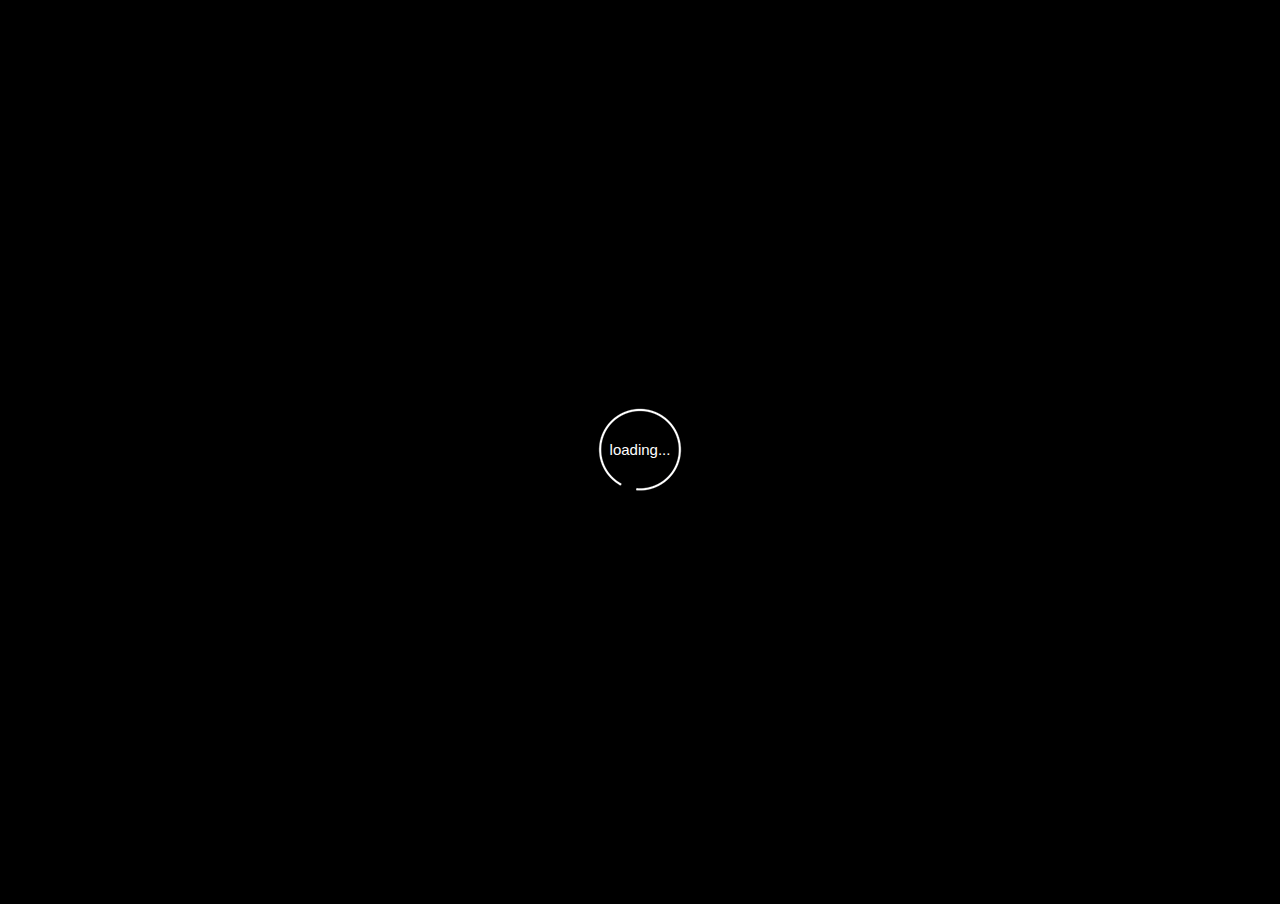
<file: index.html>
<!DOCTYPE html>
<html lang="en">
<head>
    <meta charset="utf-8">
    <meta http-equiv="X-UA-Compatible" content="IE=edge">
    <meta name="renderer" content="webkit">
    <meta name="viewport" content=" initial-scale=1,maximum-scale=1,width=device-width">
    <title>周轩的个人主页 h5 3d 前端</title>
    <meta name="author" content="zhouxuan">
    <link rel="shortcut icon" type="text/css" href="images/user_logo.ico">
    <link href="css/style.css" rel="stylesheet">

    <style>
        html, body {  width: 100%;  height: 100%;   overflow: hidden;background-color: #000;}

    </style>
    <script>
        //webgl变量
        var sceneList = [
            {
                name : "默认背景", //名称
                type : 0, //类型
                objname : "defaultSphereEnvMesh", //objname对象名称
                src : 'images/full.jpg', //模型贴图（图片背景图）
                args : {
                    rotation : 0
                }
            }
        ];
    </script>
</head>
<body >
<!--微信分享图片-->
<div style='margin:0 auto;width:0;height:0;overflow:hidden;'>
    <img src="images/user_logo_wx.jpg" >
</div>
<!--loading-->
<div class="loading fixed-mask"><p class="middle">loading...</p></div>
<!--全屏、vr模式-->
<ul class="preview-full">
    <li class="p-full" id="enterFull" title="全屏模式" ></li>
    <li class="p-vr" id="enterVr" title="VR模式" ></li>
    <li class="p-music music-1 animated infinite hinge" id="enterMusic" title="音乐开关" ></li>
    <li class="p-share" id="shareSmall"></li>

</ul>
<div id="logo" class="title" style="display: none;">
    <div class="dot-img pa">
        <div class="dot" ></div>
        <div class="dot1"></div>
        <div class="dot2"></div>
        <img src="images/user_logo.jpg" class="animated infinite hinge rotate" >
    </div>
</div>

<div class="full-mask blur"></div>
<div id="myIntro" class="row text-center middle">
    <img src="images/user_logo.jpg" alt="Logo" class="tm-logo">
    <h1 class="name">周轩</h1>
    <p class="text">hi，我是一名前端工程师，精通响应式设计、js交互，熟悉h5页面开发，熟悉Three.js 3d引擎... </p>
    <a href="resume.html" class="a-link" target="_blank">个人简历</a>
    <a href="works.html" class="a-link" target="_blank">项目作品</a>
</div>

<div class="mask-all"><div class="qrcode" id="mask-qrcode" ></div><span class="mask-close">x</span></div>
<audio id="creationMusic"  src="" loop hidden="hidden"></audio>


<script src="lib/jquery.min.js"></script>
<script type="text/javascript" src="lib/webgl/three.min.js"></script>
<!--<script type="text/javascript" src="lib/webgl/OBJLoader.js"></script>-->
<script src="lib/webgl/DeviceOrientationControls.js"></script>
<script src="lib/webgl/OrbitControls.js"></script>
<script src="lib/webgl/cardBoardEffect.js"></script>
<script src="lib/jquery.qrcode.min.js"></script>
<script src="js/defaultScene.js"></script>
<script src="js/snow.js"></script>
<script src="js/create.js"></script>

<script src="js/scripts.js"></script>
<script>
//    $(document).on('contextmenu', function(e) { return false; });//删除右键菜单

    function orient() {
        if (window.orientation == 0 || window.orientation == 180) {
            if( $("#myIntro").css("display") =="none") $('.preview-full').show();
            $('#enterFull').hide();
            $('#enterVr').css("top","5px");
            $('#enterMusic').removeClass("music rotate").addClass("music-1").css("top","60px");
            onMusic=false;
            orientation = 'portrait';
            return false;
        }
        else if (window.orientation == 90 || window.orientation == -90) {
            $('.preview-full').hide();
            orientation = 'landscape';
            return false;
        }
    }
    $(window).on( 'orientationchange', function(e){
        orient();
    });

    $(function(){
        $("#mask-qrcode").qrcode({
            render: "canvas",
            width: 120,
            height:120,
            text: window.location.href
        });

        $('#enterVr').on('click',function(){
            toggleVR();
        });

        $('#shareSmall').on('click',function(){
            $('.mask-all').show();
        });
        $('.mask-all').on('click',function(){
            $(this).hide();
        });

        $('#enterFull').click(function () {
            var element=document.body;
            if(element.requestFullscreen) {
                element.requestFullscreen();
            } else if(element.mozRequestFullScreen) {
                element.mozRequestFullScreen();
            } else if(element.webkitRequestFullscreen) {
                element.webkitRequestFullscreen();
            } else if(element.msRequestFullscreen) {
                element.msRequestFullscreen();
            }
            $("#logo,.preview-full").hide();
        });

        $('#enterMusic').on('click',function(){
            onPalyMusic($('#creationMusic'), 'music/3.mp3')
        });

        orient();

        document.body.addEventListener('touchmove', function(e) {
            e.stopPropagation();
            e.preventDefault();
        });

        toggleAutoRotate();   //自转

        $(".full-mask").on("click",function () {
            $(this).hide(200);
            $("#myIntro").hide(200);
            $("#logo,.preview-full").show();
        });
        $("#logo").on("click",function () {
            $("#myIntro,.full-mask").show(200);
            $(this).hide();
            $(".preview-full").hide();
        });
        // $(".loading").on("sphereCreated",function () {
        //     $(this).hide();
        // })

    });



</script>
<script>

</script>



</body>
</html>
</file>
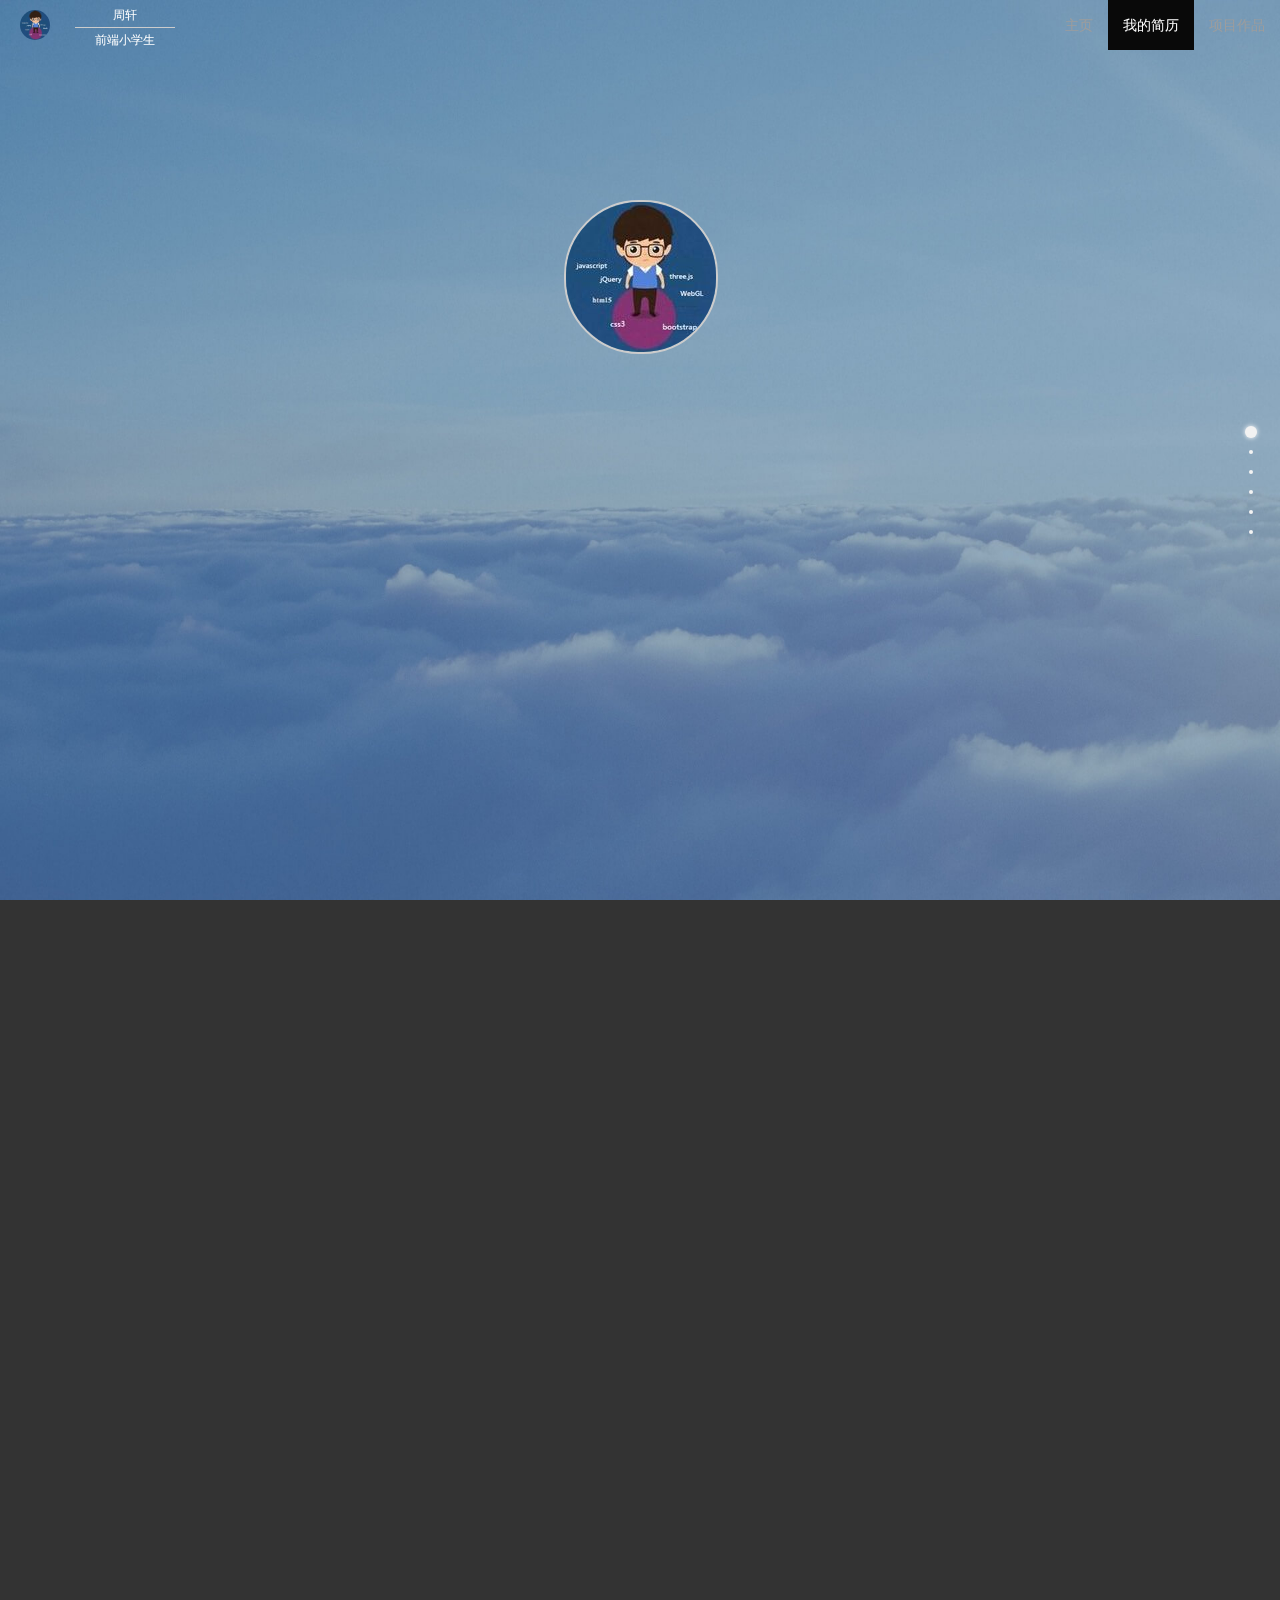
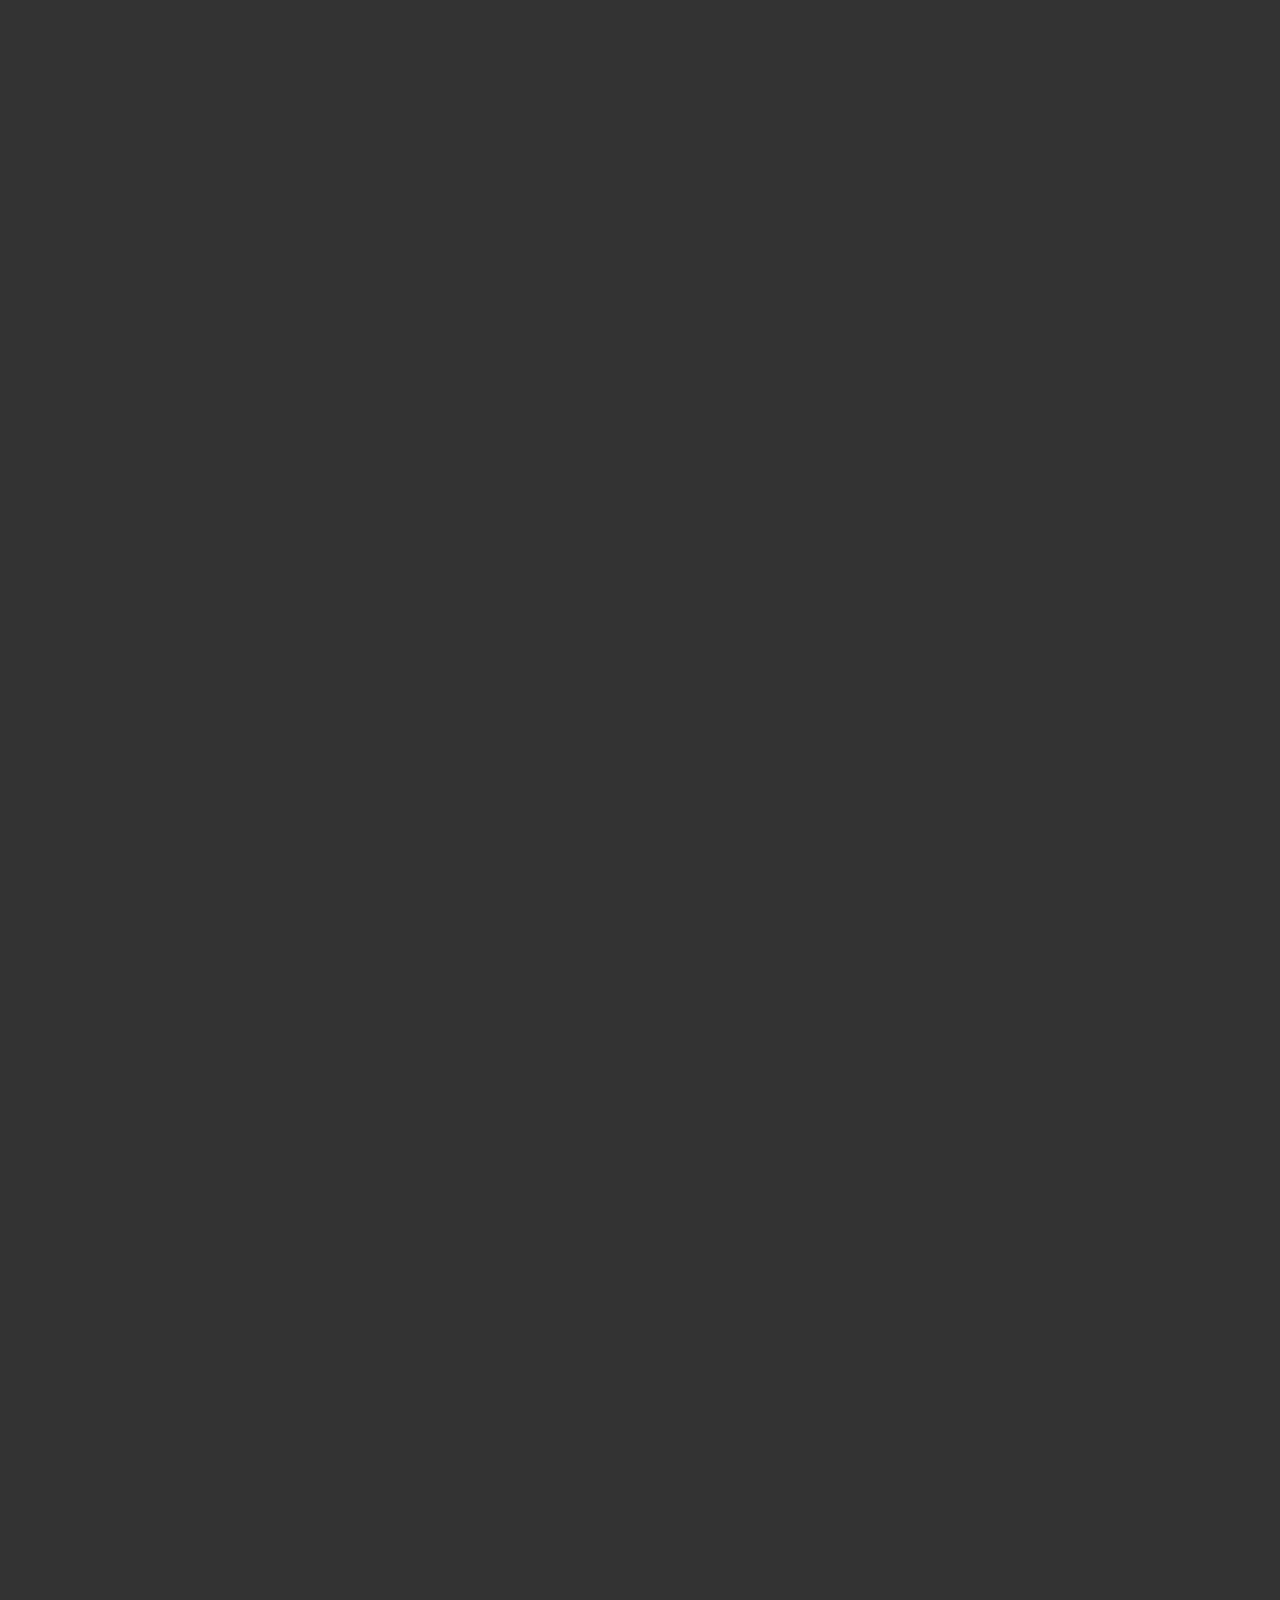
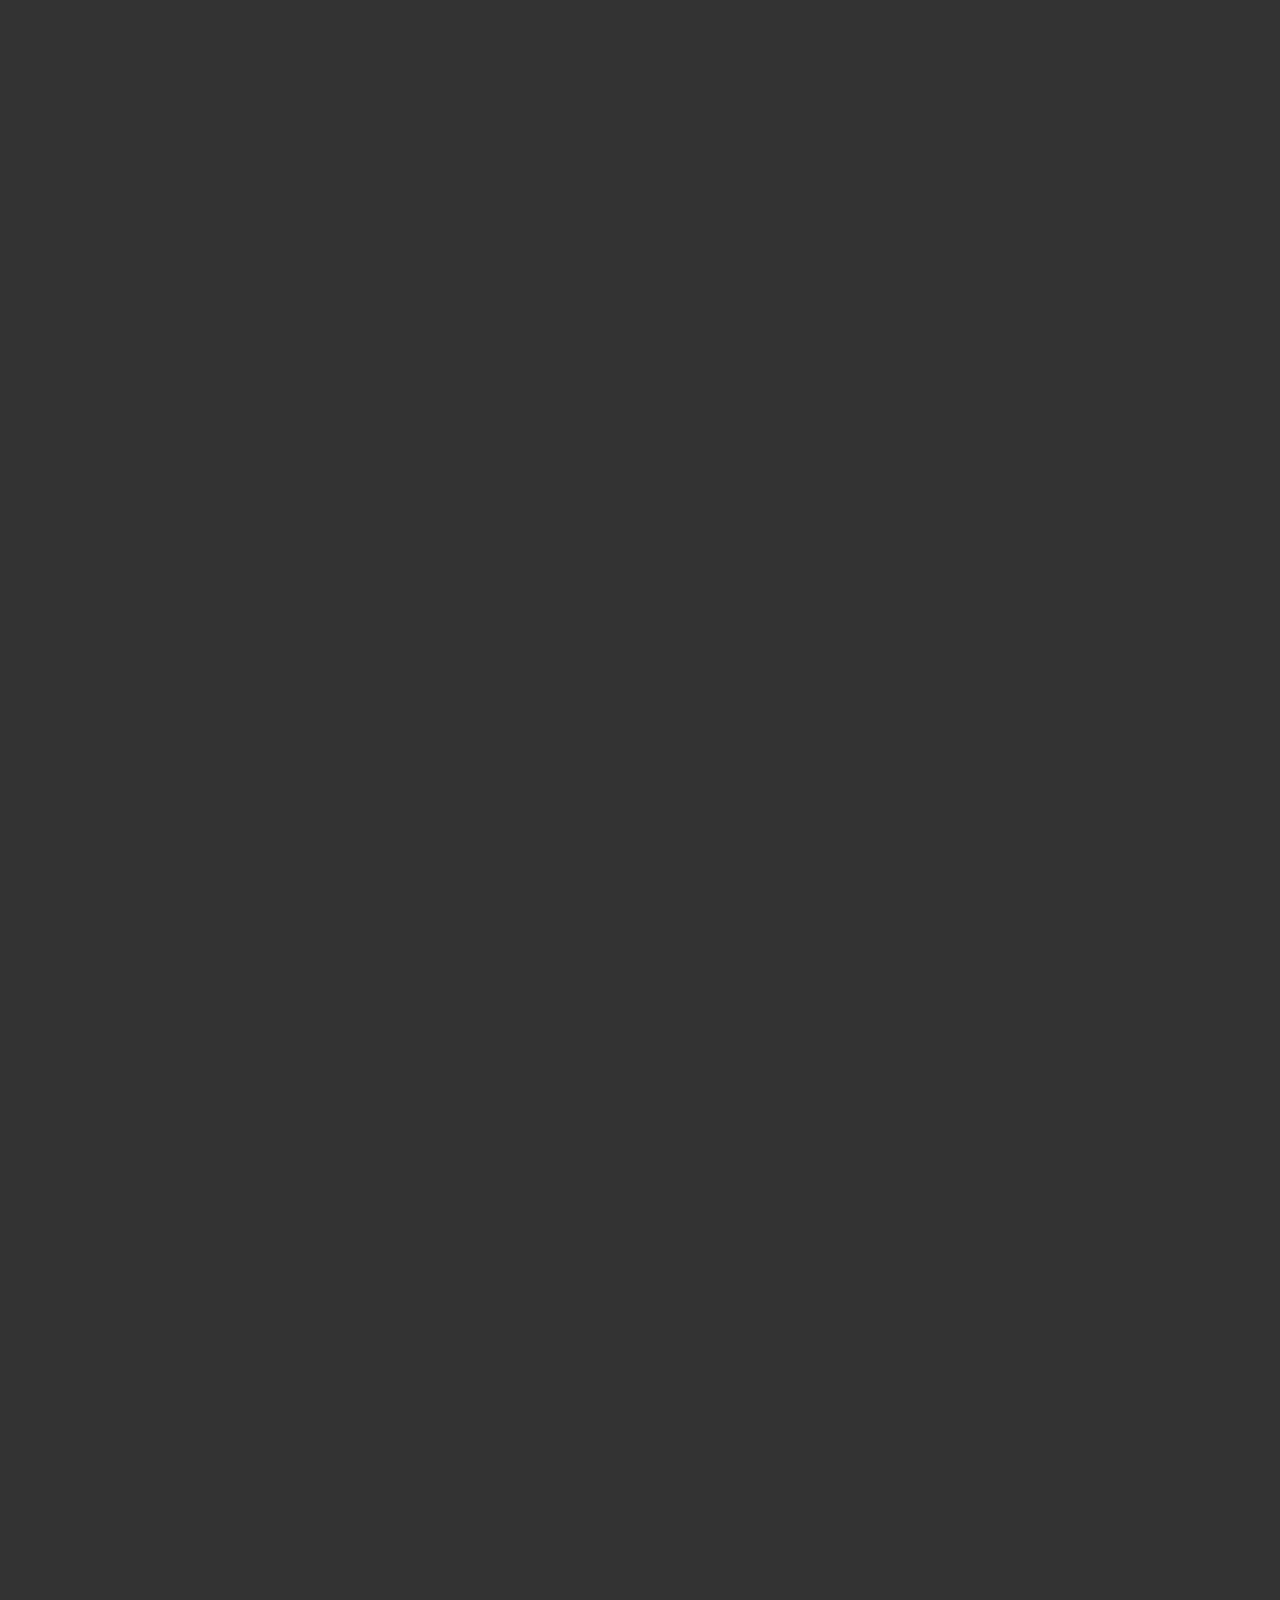
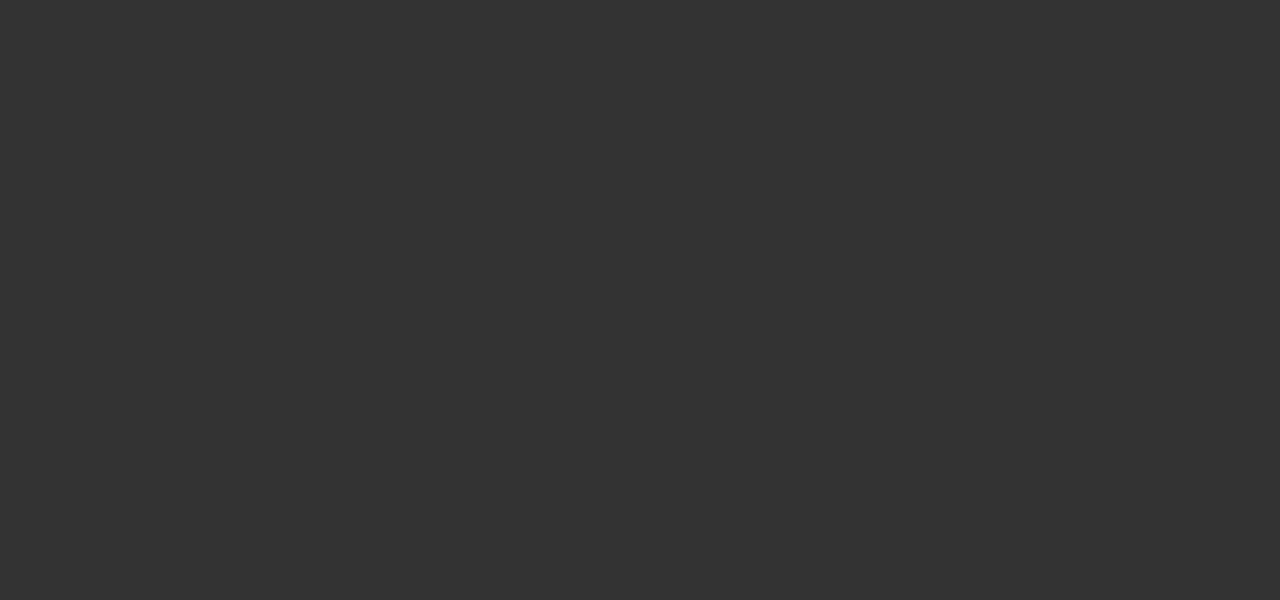
<file: resume.html>
<!DOCTYPE html>
<html style="overflow: hidden; height: 100%;">
<head>
    <meta charset="utf-8">
    <meta http-equiv="X-UA-Compatible" content="IE=edge">
    <meta name="keywords" content="前端">
    <meta name="description" content="周轩的web前端工程师个人简历">
    <link rel="stylesheet" href="css/bootstrap.min.css">
    <link rel="stylesheet" href="css/jquery.fullPage.css">
    <link rel="stylesheet" href="css/resume.css">
    <title>前端工程师简历</title>
    <style>
        body{overflow: hidden; height: 100%; font-size: 100%; }
        .github,.jian,.wx{width: 40px;height: 40px;border-radius: 20px;margin:18px;}
        .github{background-color: #f2f2f2;}
        footer{position: absolute;bottom: 0;}
        footer .connection{margin-bottom: 20px;}
        footer .connection div{margin-top:15px; }
        footer .connection div:hover{color:#fff;}
        .navbar-header .logo{width: 30px;height: 30px;margin: 10px 0 0 15px;border-radius:50%; }
        .navbar-header .logo:hover{ -webkit-box-shadow:0 0 10px 5px #0CC;  -moz-box-shadow:0 0 10px 5px #0CC; box-shadow:0 0 10px 5px #0CC;  }
        .animated {  -webkit-animation-fill-mode: none;  animation-fill-mode: forwards;  animation-timing-function:linear;  }
        .animated.infinite {  -webkit-animation-iteration-count: infinite;  animation-iteration-count: infinite;  }
        .animated.hinge {  -webkit-animation-duration: 3s;  animation-duration: 3s;  }
        .rotate {  -webkit-animation-name: rotate;  animation-name: rotate  }
        @-webkit-keyframes rotate {
            from { -webkit-transform:rotateZ(0deg); }
            to { -webkit-transform:rotateZ(360deg); }
        }
        @-moz-keyframes rotate {
            from { -moz-transform:rotateZ(0deg); }
            to { -moz-transform:rotateZ(360deg); }
        }
        @keyframes rotate {
            from { transform:rotateZ(0deg); }
            to { transform:rotateZ(360deg); }
        }
        .header-p{width:100px;font-size: 12px;margin:-37px 0 0 70px;text-align: center;cursor:text; }
        .header-p p{padding: 3px 8px;color:#fff;}
        .header-p .p1{border-bottom: 1px solid #ccc;}
        .header-p .p1:before{content: "周轩";}
        .header-p .p2:before{content: "前端小学生";}
        .header-p:hover .p1:before{content: "Resume";}
        .header-p:hover .p2:before{content: "个人简历";}
        nav{margin-bottom:0;}
        .navbar-inverse{background-color: transparent;}
    </style>
</head>
<body class="fp-viewing-page5" style="font-size: 14px;">
<!-- header navigation -->
<header style="opacity: 1;">
    <nav class="navbar-inverse navbar-fixed-top">
        <div class="container-fluid">
            <div class="navbar-header">
                <button type="button" class="navbar-toggle collapsed" data-toggle="collapse" data-target="#bs-example-navbar-collapse-1" aria-expanded="false">
                    <span class="sr-only">Toggle navigation</span>
                    <span class="icon-bar"></span>
                    <span class="icon-bar"></span>
                    <span class="icon-bar"></span>
                </button>
                <a href="index.html">
                    <img src="images/user_logo.jpg" class="logo animated infinite hinge rotate" >
                </a>
                <div class="header-p">
                    <p class="p1"></p>
                    <p class="p2"></p>
                </div>
            </div>
            <div class="collapse navbar-collapse" id="bs-example-navbar-collapse-1">
                <ul class="nav navbar-nav navbar-right">
                    <li class="text-center"><a href="index.html">主页</a></li>
                    <li class="text-center active"><a href="resume.html">我的简历</a></li>
                    <li class="text-center"><a href="works.html">项目作品</a></li>
                </ul>
            </div>
        </div>
    </nav>
</header>
<!-- header navigation end -->

<!-- 侧边导航 -->
<ul class="side">
    <li class="selected">
        <a href="#page1"><span></span></a>
        <div class="fp-tooltip right">首页</div>
    </li>
    <li>
        <a href="#page2"><span></span></a>
        <div class="fp-tooltip right">关于我</div>
    </li>
    <li>
        <a href="#page3"><span></span></a>
        <div class="fp-tooltip right">心路历程</div>
    </li>
    <li>
        <a href="#page4" ><span></span></a>
        <div class="fp-tooltip right">专业技能</div>
    </li>
    <li>
        <a href="#page5"><span></span></a>
        <div class="fp-tooltip right">我的作品</div>
    </li>
    <li>
        <a href="#page6"><span></span></a>
        <div class="fp-tooltip right">联系我</div>
    </li>
</ul>
<!-- aside navigation end -->
<!-- home page -->
<div id="dowebok" class="fullpage-wrapper" >
    <!-- home -->
    <div class="section one fp-section" data-anchor="page1" >
        <div id="home" class="page home_zoom" >
            <div id="home_content" class="page-content" >
                <div id="home_head" >
                    <div id="home_head_content">
                        <img src="images/user_logo.jpg" id="home_photo1" alt="头像">
                    </div>
                </div>
                <div id="home_info">
                    <p id="home_info1" >我的努力求学没有得到别的好处,只不过是愈来愈发觉自己的无知</p>
                    <div id="home_info_box" >
                        <p id="home_info2">我叫周轩</p>
                        <p id="home_info3">24岁</p>
                        <p id="home_info4">一名前端研发工程师</p>
                        <p id="home_info5">zhouxuanoo@icloud.com</p>
                    </div>
                </div>
            </div>
        </div>
    </div>
    <!-- home end -->
    <!-- about -->
    <div class="section two fp-section" data-anchor="page2" >
        <div id="about" class="page">
            <div id="about_content" class="page-content"  >
                <div class="title">
                    <h1>关于我</h1>
                    <div class='title_en'>
                        <h2>· About me ·</h2>
                    </div>
                </div>
                <div id="about_list_content">
                    <div class="about_list" id="about_list1">
                        <div class="about_list_eg" id="about_en_edu"></div>
                        <div class="about_list_cn" id="about_cn_edu">学历<p>本科</p></div>
                    </div>
                    <div class="about_list">
                        <div class="about_list_eg" id="about_en_age"></div>
                        <div class="about_list_cn" id="about_cn_age">年龄<p>24</p></div>
                    </div>
                    <div class="about_list">
                        <div class="about_list_eg" id="about_en_loc"></div>
                        <div class="about_list_cn" id="about_cn_loc">地点<p>背景</p></div>
                    </div>
                    <div class="about_list">
                        <div class="about_list_eg" id="about_en_sta"></div>
                        <div class="about_list_cn" id="about_cn_sta">状态<p>在职</p></div>
                    </div>
                </div>
                <div id="about_info"></div>
            </div>
        </div>
    </div>
    <!-- about end -->
    <!-- skill -->
    <div class="section three fp-section" data-anchor="page3" >
        <div id="skill" class="page">
            <div id="skill_content" class="page-content">
                <div class="title">
                    <h1>专业技能</h1>
                    <div class='title_en'>
                        <h2>· Skill ·</h2>
                    </div>
                </div>
                <div id="skill_info">
                </div>
                <div id="skill_list">
                    <div class="skill_list_content skill_scale" id="skill_list1">
                        <div class="skill_icon" id="skill_icon1"></div>
                        <div class="skill_name">Three.js</div>
                        <div class="skill_flag"></div>
                        <div class="skill_int" id="skill_int1"></div>
                    </div>
                    <div class="skill_list_content skill_scale" id="skill_list2">
                        <div class="skill_icon" id="skill_icon2"></div>
                        <div class="skill_name">HTML</div>
                        <div class="skill_flag"></div>
                        <div class="skill_int" id="skill_int2"></div>
                    </div>
                    <div class="skill_list_content skill_scale" id="skill_list3">
                        <div class="skill_icon" id="skill_icon3"></div>
                        <div class="skill_name">CSS</div>
                        <div class="skill_flag"></div>
                        <div class="skill_int" id="skill_int3"></div>
                    </div>
                    <div class="skill_list_content skill_scale" id="skill_list4">
                        <div class="skill_icon" id="skill_icon4"></div>
                        <div class="skill_name">JavaScript</div>
                        <div class="skill_flag"></div>
                        <div class="skill_int" id="skill_int4"></div>
                    </div>
                </div>
            </div>
        </div>
    </div>
    <!-- skill end -->
    <!-- experience -->
    <div class="section four fp-section" data-anchor="page4">
        <div id="exp" class="page">
            <div id="exp_content" class="page-content">
                <div class="title">
                    <h1>我的经历</h1>
                    <div class='title_en'>
                        <h2>· Experience ·</h2>
                    </div>
                </div>
                <div id="exp_info" class="exp_scale"></div>
                <div id="exp_list_slider" style="width: 1000px;">
                    <div id="exp_list_slider_content" class="exp_scale">
                        <div id="exp_list_content" style="width: 3000px;">
                            <div class="exp_list">
                                <div class="exp_list_left">
                                    <div id="exp_list_left1">
                                        <dl>
                                            <dt>上海微臻通信科技有限公司 江苏分公司</dt>
                                            <dd class="exp_list_time">2014年12月~2014年4月</dd>
                                            <dd>管线系统组(实习后转正)</dd>
                                            <dd>负责网站前台页面布局代码编写</dd>
                                            <dd>参与网站需求设计工作</dd>
                                            <dd>利用非工作时间系统性的自学web前端各项技术（网易微专业课堂）</dd>
                                        </dl>
                                    </div>
                                </div>
                            </div>
                            <div class="exp_list">
                                <div class="exp_list_left">
                                    <div id="exp_list_left2">
                                        <dl>
                                            <dt>网博实景（北京）网络科技有限公司</dt>
                                            <dd class="exp_list_time">2016年4月~至今</dd>
                                            <dd>研发部</dd>
                                            <dd>负责nitter网站平台前台代码编写以及维护</dd>
                                            <dd>负责nitter网站上web编辑器（webgl）的代码编写</dd>
                                            <dd>负责一些H5邀请函 、活动页面的代码编写</dd>
                                            <dd>提升自己原生JS、h5、three.js的编码能力</dd>
                                        </dl>
                                    </div>
                                </div>
                            </div>

                        </div>
                        <div id="exp_list_to" >
                            <div id="exp_list_toleft"><img src="images/resume/exp_list_toleft.png"></div>
                            <div id="exp_list_toright"><img src="images/resume/exp_list_toright.png"></div>
                        </div>
                    </div>
                    <div id="exp_timeline" class="exp_scale">
                        <div>
                            <a href="##" data-title="2014年12月~2016年4月"></a>
                            <a href="##" data-title="2016年4月~现在"></a>
                        </div>
                    </div>
                </div>
            </div>
        </div>
    </div>
    <!-- experience end -->
    <!-- demo -->
    <div class="section five fp-section" data-anchor="page5">
        <div id="demo" class="page">
            <div id="demo_content" class="page-content">
                <div class="title">
                    <h1>我的作品</h1>
                    <div class="title_en" >
                        <h2>· Demo ·</h2>
                    </div>
                </div>
                <div id="demo_content_list">
                    <ul class="demo_box clearfix">
                        <li class="demo_scale">
                            <div class="demo_box_content">
                                <div class="demo_box_hover">
                                    <p class="demo_box_title">亚马逊峰会</p>
                                    <span class="demo_box_hover_icon">
                                        <a href="http://www.awssummit.cn/H5/3D_AWS/3d.html" target="_blank" class="demo_box_link">
                                            <img src="images/resume/demo-link.png" alt="">
                                        </a>
                                    </span>
                                </div>
                                <img src="img/thumb/aws.jpg" alt="" class="demo_box_bg">
                            </div>
                        </li>
                        <li class="demo_scale">
                            <div class="demo_box_content">
                                <div class="demo_box_hover">
                                    <p class="demo_box_title">全景展示</p>
									<span class="demo_box_hover_icon">
										<a href="item/item1/item1.html" target="_blank" class="demo_box_link">
											<img src="images/resume/demo-link.png" alt="">
										</a>
									</span>
                                </div>
                                <img src="img/thumb/img_full.jpg" alt="" class="demo_box_bg">
                            </div>
                        </li>
                        <li class="demo_scale">
                            <div class="demo_box_content">
                                <div class="demo_box_hover">
                                    <p class="demo_box_title">模型切换展示</p>
                                    <span class="demo_box_hover_icon">
                                    	<a href="item/item2/item2.html" target="_blank" class="demo_box_link">
											<img src="images/resume/demo-link.png" alt="">
                                        </a>
                                    </span>
                                </div>
                                <img src="img/thumb/model_full.jpg" alt="" class="demo_box_bg">
                            </div>
                        </li>
                        <li class="demo_scale">
                            <div class="demo_box_content">
                                <div class="demo_box_hover">
                                    <p class="demo_box_title">你特现实vr平台</p>
                                    <span class="demo_box_hover_icon">
                                    	<a href="http://www.nitter.cn/" target="_blank" class="demo_box_link">
											<img src="images/resume/demo-link.png" alt="">
                                        </a>
                                    </span>
                                </div>
                                <img src="img/thumb/nitter.jpg" alt="" class="demo_box_bg">
                            </div>
                        </li>
                    </ul>
                </div>
                <div id="demo_info" class="demo_scale">
                    <p>这是我的部分demo。</p>
                    <p>更多demo请移步<a href="works.html" class="md-trigger" data-modal="modal-3">这里</a>。</p>
                </div>
            </div>
        </div>
    </div>
    <!-- demo end -->
    <!-- contact -->
    <div class="section six fp-section" data-anchor="page6">
        <div id="contact" class="page">
            <div id="contact_content" class="page-content">
                <div class="title">
                    <h1>联系我</h1>
                    <div class='title_en'><h2>· Contact me ·</h2></div>
                </div>
                <div id="contact_head">
                    <div id="contact_head1">灵感 代码 梦想 未来</div>
                    <div id="contact_head2">
                        <span >inspiration</span>
                        <span >code</span>
                        <span >dream</span>
                        <span >future</span>
                    </div>
                </div>

            </div>
            <footer>
                <div class="container">
                    <div class="row text-center">
                        <a href="https://github.com/Freeruning"><img class="github" src="img/github.png" alt="我的github" title="我的github"></a>
                        <a href="https://git.oschina.net/Freeruning"><img class="code" src="img/code-cloud.png" alt="我的码云" title="我的码云"></a>
                        <a href="http://www.jianshu.com/users/81b5abab2ca5/latest_articles"><img class="jian" src="img/jian.png" alt="我的简书" title="我的简书"></a>
                        <div class="rel" style="display: inline-block;">
                            <a href="javascript:void(0);">
                                <img class="wx" src="img/weixin.png" alt="我的微信" title="我的微信">
                                <div class="tip">
                                    <img src="images/weixin_code.jpg">
                                </div>
                            </a>
                        </div>
                    </div>
                    <div class="row text-center connection">
                        <!--<div class="col-md-2 col-md-offset-2">电话：156******30</div>-->
                        <div class="col-lg-4 col-md-4">地址：北京市朝阳区</div>
                        <div class="col-lg-3 col-md-3">邮箱：zhouxuanoo@foxmail.com</div>
                    </div>
                </div>
                <div class="footer-copyright">
                    <span>©2016 </span><a href="JavaScript:;">BY: ZHOUXUAN</a><span class="hidden-xs">请联系我！</span>
                </div>
            </footer>
        </div>
    </div>
    <!-- contact end -->
</div>
<!-- home page end -->


<script src="lib/jquery.min.js"></script>
<script src="lib/bootstrap.min.js"></script>
<script src="lib/jquery.easing.min.js"></script>
<script src="lib/jquery.fullPage.min.js"></script>
<script src="lib/cssParser.js"></script>
<script src="js/resume.js"></script>

</body></html>
</file>
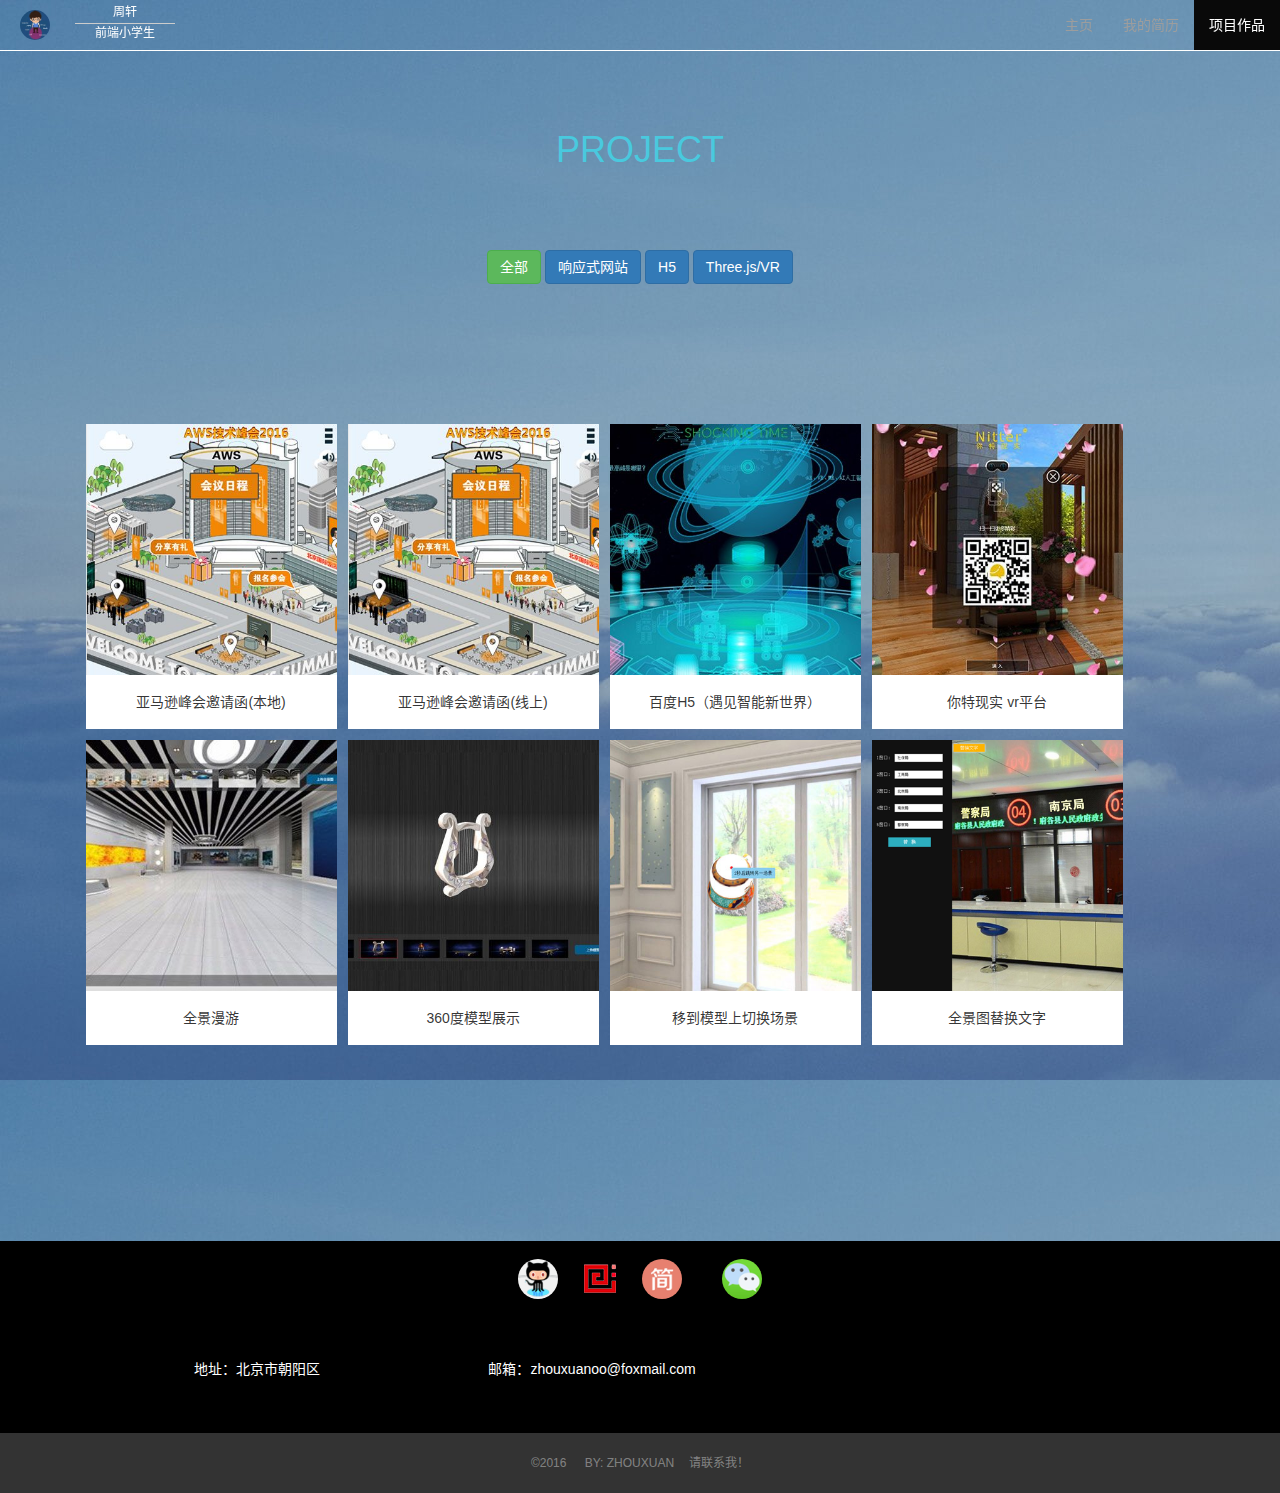
<file: works.html>
<!DOCTYPE html>
<html lang="zh-CN">
<head>
    <meta charset="utf-8">
    <meta http-equiv="X-UA-Compatible" content="IE=edge">
    <meta name="viewport" content="width=device-width, initial-scale=1">
    <title>周轩的个人作品 h5 3d 前端</title>
    <meta name="author" content="zhouxuan">
    <!-- Bootstrap -->
    <link rel="icon" type="image/png" href="images/user_logo.ico">
    <link href="css/bootstrap.min.css" rel="stylesheet"/>
    <link href="css/style.css" rel="stylesheet"/>

    <style>
        body{background: url(images/bg.jpg) #cce8cf; }
        .github,.jian,.wx{width: 40px;height: 40px;border-radius: 20px;margin:18px;}
        .github{background-color: #f2f2f2;}
        footer .connection{margin-bottom: 20px;}
        footer .connection div{margin-top:15px; }
        footer .connection div:hover{color:#fff;}
        .btn-primary:hover,.btn-primary:focus{background-color: #023562;}
        .navbar-header .logo{width: 30px;height: 30px;margin: 10px 0 0 15px;border-radius:50%; }
        .navbar-header .logo:hover{ -webkit-box-shadow:0 0 10px 5px #0CC;  -moz-box-shadow:0 0 10px 5px #0CC; box-shadow:0 0 10px 5px #0CC;  }
        nav{margin-bottom:0;}
        .navbar-inverse{background-color: transparent;border-bottom:1px solid #fff;  }
        .header-p{width:100px;font-size: 12px;margin:-37px 0 0 70px;text-align: center;cursor:text; }
        .header-p p{padding: 3px 8px;}
        .header-p .p1{border-bottom: 1px solid #ccc;}
        .header-p .p1:before{content: "周轩";}
        .header-p .p2:before{content: "前端小学生";}
        .header-p:hover .p1:before{content: "Resume";}
        .header-p:hover .p2:before{content: "项目作品";}
    </style>

</head>
<body>
<nav class="navbar-inverse navbar-fixed-top">
    <div class="container-fluid">
        <div class="navbar-header">
            <button type="button" class="navbar-toggle collapsed" data-toggle="collapse" data-target="#bs-example-navbar-collapse-1" aria-expanded="false">
                <span class="sr-only">Toggle navigation</span>
                <span class="icon-bar"></span>
                <span class="icon-bar"></span>
                <span class="icon-bar"></span>
            </button>
            <a href="index.html">
                <img src="images/user_logo.jpg" class="logo animated infinite hinge rotate" >
            </a>
            <div class="header-p">
                <p class="p1"></p>
                <p class="p2"></p>
            </div>
        </div>
        <div class="collapse navbar-collapse" id="bs-example-navbar-collapse-1">
            <ul class="nav navbar-nav navbar-right">
                <li class="text-center"><a href="index.html">主页</a></li>
                <li class="text-center"><a href="resume.html">我的简历</a></li>
                <li class="text-center active"><a href="works.html">项目作品</a></li>
            </ul>
        </div>
    </div>
</nav>

<!-- list_item2 -->
<div class="container list">
    <div class="row">
        <div class="col-sm-12 text-center">
            <h1>PROJECT</h1>
        </div>
    </div>
    <div id="filters" class="row menu">
        <div class="col-sm-12 text-center">
            <button type="button" class="btn btn-success" data-filter=".item">全部</button>
            <button type="button" class="btn btn-primary" data-filter=".responsive">响应式网站</button>
            <button type="button" class="btn btn-primary" data-filter=".html5">H5</button>
            <button type="button" class="btn btn-primary" data-filter=".game">Three.js/VR</button>
        </div>
    </div>
    <div class="row" style="margin-left: 0;margin-right: 0;">
        <div id="container-sort" class="project">
            <div class="item col-md-3 col-xs-6 thumb html5">
                <a href="item/aws/aws.html" target="_blank">
                    <div class="thumb-wrap">
                        <div class="over-hid rel">
                            <div class="mask"><i class="fa fa-link fa-3x"></i></div>
                            <img class="img-responsive" src="img/thumb/aws.jpg"/>
                        </div>
                        <div class="describe text-center">亚马逊峰会邀请函(本地)</div>
                    </div>
                </a>
            </div>
            <div class="item col-md-3 col-xs-6 thumb html5">
                <a href="http://www.awssummit.cn/H5/3D_AWS/3d.html" target="_blank">
                    <div class="thumb-wrap">
                        <div class="over-hid rel">
                            <div class="mask"><i class="fa fa-link fa-3x"></i></div>
                            <img class="img-responsive" src="img/thumb/aws.jpg"/>
                        </div>
                        <div class="describe text-center">亚马逊峰会邀请函(线上)</div>
                    </div>
                </a>
            </div>
            <div class="item col-md-3 col-xs-6 thumb html5">
                <a href="item/baidu_h5/baidu_h5.html" target="_blank">
                    <div class="thumb-wrap">
                        <div class="over-hid rel">
                            <div class="mask"><i class="fa fa-link fa-3x"></i></div>
                            <img class="img-responsive" src="img/thumb/baidu_h5.jpg"/>
                        </div>
                        <div class="describe text-center">百度H5（遇见智能新世界）</div>
                    </div>
                </a>
            </div>
            <div class="item col-md-3 col-xs-6 thumb game html5 responsive">
                <a href="http://www.nitter.cn" target="_blank">
                    <div class="thumb-wrap">
                        <div class="over-hid rel">
                            <div class="mask"><i class="fa fa-link fa-3x"></i></div>
                            <img class="img-responsive" src="img/thumb/nitter.jpg"/>
                        </div>
                        <div class="describe text-center">你特现实 vr平台</div>
                    </div>
                </a>
            </div>
            <div class="item col-md-3 col-xs-6 thumb game">
                <a href="item/item1/item1.html" target="_blank">
                    <div class="thumb-wrap">
                        <div class="over-hid rel">
                            <div class="mask"><i class="fa fa-link fa-3x"></i></div>
                            <img class="img-responsive" src="img/thumb/img_full.jpg"/>
                        </div>
                        <div class="describe text-center">全景漫游</div>
                    </div>
                </a>
            </div>
            <div class="item col-md-3 col-xs-6 thumb game">
                <a href="item/item2/item2.html" target="_blank">
                    <div class="thumb-wrap">
                        <div class="over-hid rel">
                            <div class="mask"><i class="fa fa-link fa-3x"></i></div>
                            <img class="img-responsive" src="img/thumb/model_full.jpg"/>
                        </div>
                        <div class="describe text-center">360度模型展示</div>
                    </div>
                </a>
            </div>
            <div class="item col-md-3 col-xs-6 thumb game">
                <a href="item/item3/item3.html" target="_blank">
                    <div class="thumb-wrap">
                        <div class="over-hid rel">
                            <div class="mask"><i class="fa fa-link fa-3x"></i></div>
                            <img class="img-responsive" src="img/thumb/item3.jpg"/>
                        </div>
                        <div class="describe text-center">移到模型上切换场景</div>
                    </div>
                </a>
            </div>
            <div class="item col-md-3 col-xs-6 thumb game">
                <a href="item/item4/item4.html" target="_blank">
                    <div class="thumb-wrap">
                        <div class="over-hid rel">
                            <div class="mask"><i class="fa fa-link fa-3x"></i></div>
                            <img class="img-responsive" src="img/thumb/font.png"/>
                        </div>
                        <div class="describe text-center">全景图替换文字</div>
                    </div>
                </a>
            </div>


        </div>
    </div>
</div>
<!-- /.list_item2 -->
<footer>
    <div class="container">
        <div class="row text-center">
            <a href="https://github.com/Freeruning"><img class="github" src="img/github.png" alt="我的github" title="我的github"></a>
            <a href="https://git.oschina.net/Freeruning"><img class="code" src="img/code-cloud.png" alt="我的码云" title="我的码云"></a>
            <a href="http://www.jianshu.com/users/81b5abab2ca5/latest_articles"><img class="jian" src="img/jian.png" alt="我的简书" title="我的简书"></a>
            <div class="rel" style="display: inline-block;">
                <a href="javascript:;">
                    <img class="wx" src="img/weixin.png" alt="我的微信" title="我的微信">
                    <div class="tip">
                        <img src="images/weixin_code.jpg">
                    </div>
                </a>
            </div>
        </div>
        <div class="row text-center connection">
            <!--<div class="col-md-2 col-md-offset-2">电话：156******30</div>-->
            <div class="col-lg-4 col-md-4">地址：北京市朝阳区</div>
            <div class="col-lg-3 col-md-3">邮箱：zhouxuanoo@foxmail.com</div>
        </div>
    </div>
    <div class="footer-copyright">
        <span>©2016 </span><a href="JavaScript:;">BY: ZHOUXUAN</a><span class="hidden-xs">请联系我！</span>
    </div>
</footer>


<script src="lib/jquery.min.js"></script>
<!--列表展示-->
<script src="lib/imagesloaded.pkgd.min.js"></script>
<script src="lib/isotope.pkgd.min.js"></script>
<script src="lib/bootstrap.min.js"></script>
<script src="js/works.js"></script>
</body>
</html>
</file>
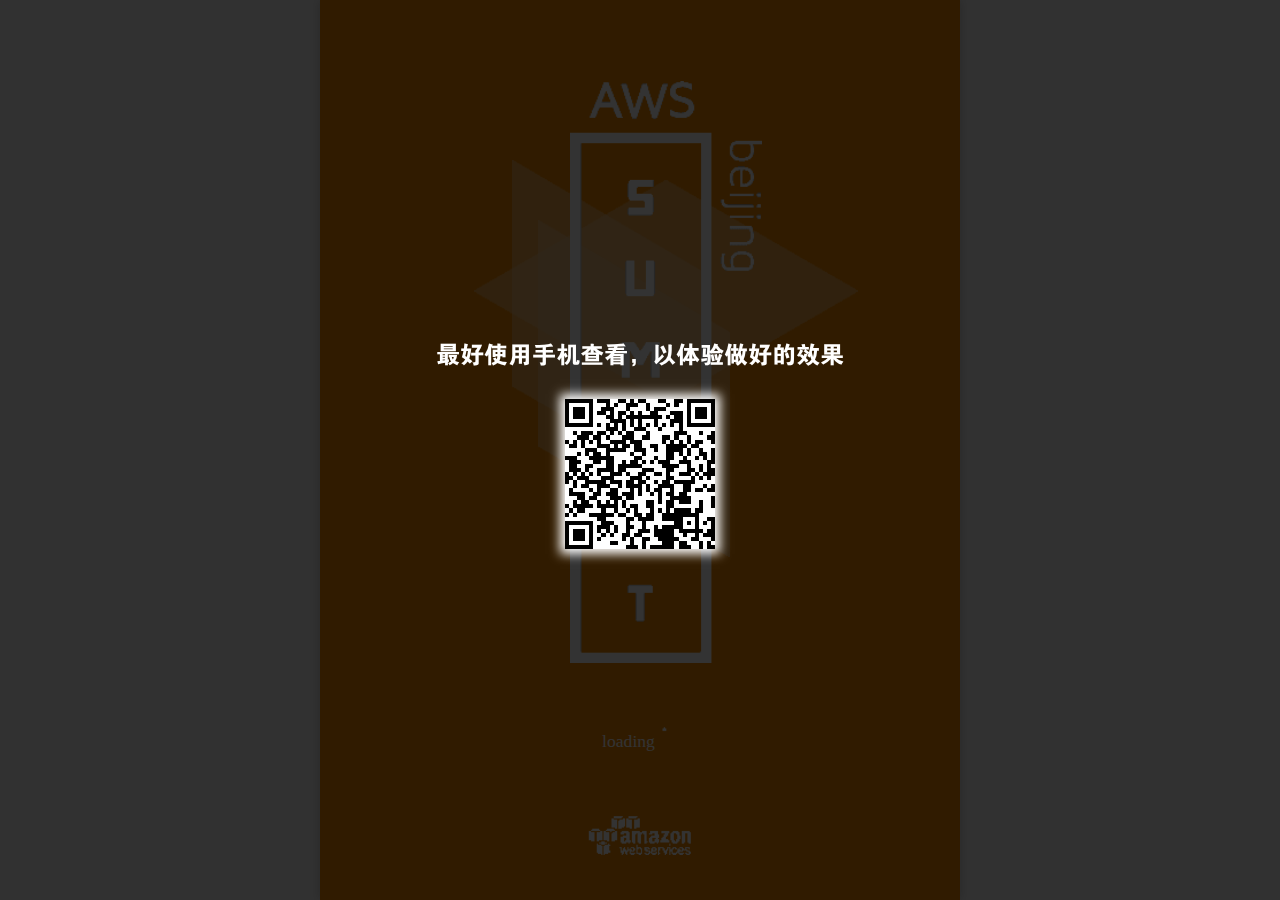
<file: item/aws/aws.html>
<!DOCTYPE html>
<html lang="en">
<head>
    <meta charset="UTF-8">
    <title>与云共舞-AWS技术峰会北京2016</title>
    <meta name="viewport" content="initial-scale=1, user-scalable=0, minimum-scale=1.0, maximum-scale=1.0, width=device-width">
    <!--不缓存-->
    <!--<meta http-equiv="pragma" content="no-cache">-->
    <!--<meta http-equiv="Cache-Control" content="no-cache, must-revalidate">-->
    <!--<meta http-equiv="expires" content="0">-->
    <link href="css_aws/style_aws.css" rel="stylesheet">

<style>
    .fixed-mask{display:none;position: fixed;top: 0;left:0;bottom: 0;right:0;background-color: rgba(0,0,0,0.8);z-index:1001;}
    .fixed-mask .mask-body{position: absolute;top: 38%;left:0;width: 100%;text-align: center;color:#fff;font-size: 24px;}
    #mask-qrcode {width:150px;height:150px;margin:30px auto 0;-webkit-box-shadow:0 0 10px 5px #fff;  -moz-box-shadow:0 0 10px 5px #fff; box-shadow:0 0 10px 5px #fff;}
    #btn{display:none;position:fixed;width:30px;height:30px;padding:10px;cursor:pointer;z-index: 100;left:50px;top:50px;background-color: #000;color: #fff;font-size: 14px;border-radius: 50%; }
</style>
</head>
<div id="fixedMask" class="fixed-mask">
    <div class="mask-body">
        <p>最好使用手机查看，以体验做好的效果</p>
        <div id="mask-qrcode"></div>
    </div>
</div>
<div id="btn">手机扫描</div>
<body>
<!--微信分享图片-->
<div style='margin:0 auto;width:0;height:0;overflow:hidden;'>
    <img src="image_aws/weixin_logo.png" >
</div>
<!--手机二维码-->

<!--loading 界面-->
<div id="loading">
    <div class="load-fade">
        <img class="animated infinite hinge_3 fadeToggle" src="image_aws/fade_2.png">
        <img class="animated infinite hinge_4 fadeToggle" src="image_aws/fade_1.png">
        <img class="animated infinite hinge_5 fadeToggle" src="image_aws/fade_1.png">
    </div>
    <img class="load-1" src="image_aws/load_1.png">
    <div class="loading3">
        loading

    </div>
    <img class="load-2" src="image_aws/load_2.png">
</div>
<!--主界面-->
<div class="main" style="left:0;top: 0;" >
    <!--内容区-->
    <div id="main" class="bg" style="">

        <img id="background" class="threeD" data-name="background" src="" >
        <img class="threeD" data-name="tree_1" style="left:0;top: 131px;"  src="">
        <div class="cloud">
            <img class="animated infinite hinge_90" data-class="slideInLeft" src="image_aws/cloud.png" style="left:0;top: 30px;">
            <img class="animated infinite hinge_80 " data-class="slideInToggle" src="image_aws/cloud.png" style="left:1000px;top: 40px;">
            <img class="animated infinite hinge_85 " data-class="slideInRight" src="image_aws/cloud.png" style="left:2016px;top: 100px;">
        </div>
        <div class="car">
            <img class="animated infinite hinge_30 " data-class="slideCar_1" src="image_aws/car/car_black.png" style="left:960px;top: 126px;">
            <img class="animated infinite hinge_30 " data-class="slideCar_2" src="image_aws/car/car_blue.png " style="left:584px;top: 502px;">
            <img class="animated infinite hinge_30 " data-class="slideCar_3" src="image_aws/car/car_blue.png" style="left:1045px;top: 314px;">
        </div>
        <img class="threeD" data-name="women" style="left:143px;top: 353px;" src="">
        <img class="animated infinite hinge_4 swing_1" src="image_aws/light.png" style="left:298px;top: 360px;">
        <img class="animated infinite hinge_4 swing_2" src="image_aws/light.png" style="left:210px;top: 380px;">
        <img class="threeD" data-name="build_1" style="left:377px;top: 273px;" src="">
        <img class="threeD" data-name="bird"  style="left:692px;top: 255px;" src="">
        <img class="threeD" data-name="hack"  style="left:384px;top: 490px;" src="">
        <img class="code" src="image_aws/code.gif" style="left:673px;top: 530px;">
        <img class="threeD" data-name="remind"  style="left:950px;top: 680px;" src="">
        <img class="threeD" data-name="build_4" style="left:1349px;top: 122px;" src="">
        <img class="threeD" data-name="build" style="left:709px;top: 18px;" src="">
        <img class="threeD" data-name="word" style="left:536px;top: 725px;" src="">

        <div >

            <img class="threeD" data-name="tree"   style="left:1700px;top: 544px;" src="">
            <div class="title title1 " data-src="pop_7" style="left:1810px;top: 430px;" >

                <div class="dot-img">
                    <div class="dot" ></div>
                    <div class="dot1" ></div>
                    <img src="image_aws/title_icon.png">
                </div>
            </div>
            <div class="title title1" data-src="pop_5"  style="left:640px;top: 320px;" >
                <div class="dot-img">
                    <div class="dot" ></div>
                    <div class="dot1" ></div>
                    <img src="image_aws/title_icon.png">
                </div>
            </div>
            <div class="title title1 " data-src="pop_8" style="left:650px;top: 553px;">

                <div class="dot-img">
                    <div class="dot" ></div>
                    <div class="dot1" ></div>
                    <img src="image_aws/title_icon.png">
                </div>
            </div>
            <div class="title title1" data-src="pop_3"  style="left:1430px;top: 410px;" >

                <div class="dot-img">
                    <div class="dot" ></div>
                    <div class="dot1" ></div>
                    <img src="image_aws/title_icon.png">
                </div>
            </div>
            <div class="title title1" data-src="pop_4" style="left:1050px;top: 750px;">
                <div class="dot-img">
                    <div class="dot" ></div>
                    <div class="dot1" ></div>
                    <img src="image_aws/title_icon.png">
                </div>
            </div>
            <div class="title title1" data-src="pop_6" style="left:1440px;top: 220px;"  >

                <div class="dot-img">
                    <div class="dot" ></div>
                    <div class="dot1" ></div>
                    <img src="image_aws/title_icon.png">
                </div>
            </div>
            <div class="title title1" data-src="pop_9" style="left:430px;top: 420px;" >
                <div class="dot-img">
                    <div class="dot" ></div>
                    <div class="dot1" ></div>
                    <img src="image_aws/title_icon.png">
                </div>
            </div>

            <!--<img class="title title1 animated hinge_1 " data-src="pop_7" src="image_aws/title_icon.png" style="left:1630px;top: 600px;" data-url="http://awssummit.cn/XDemo/?code=social&trackingcode=h5&yaoqingcode=">-->
            <!--<img class="title title1 animated hinge_1 " data-src="pop_5" src="image_aws/title_icon.png" style="left:952px;top: 372px;" data-url="http://awssummit.cn/PartnerSummit/?code=social&trackingcode=h5&yaoqingcode=">-->
            <!--<img class="title title1 animated hinge_1 " data-src="pop_8" src="image_aws/title_icon.png" style="left:650px;top: 553px;" data-url="http://awssummit.cn/Hackathon/?code=social&trackingcode=h5&yaoqingcode=">-->
            <!--<img class="title title1 animated hinge_1 " data-src="pop_3" src="image_aws/title_icon.png" style="left:1470px;top: 290px;" data-url="http://awssummit.cn/Speaker/?code=social&trackingcode=h5&yaoqingcode=">-->
            <img id="deck" class="title2 animated hinge_1 six" data-src="pop_1 " src="image_aws/deck_cube.png" style="left:790px;top: 415px;" >
            <img id="loginImg" class="title2 animated hinge_1 six" src="image_aws/title_5.png" style="left:1134px;top: 522px;" >
            <!--<img class="title title1 animated hinge_1 " data-src="pop_4" src="image_aws/title_icon.png" style="left:1050px;top: 750px;" data-url="http://awssummit.cn/Training/?code=social&trackingcode=h5&yaoqingcode=">-->
            <!--<img class="title title1 animated hinge_1 " data-src="pop_6" src="image_aws/title_icon.png" style="left:1210px;top: 372px;" data-url="http://awssummit.cn/CloudSummit/?code=social&trackingcode=h5&yaoqingcode=">-->
            <!--<img class="title title1 animated hinge_1 " data-src="pop_9" src="image_aws/title_icon.png" style="left:430px;top: 420px;" data-url="http://awssummit.cn/Woman/?code=social&trackingcode=h5&yaoqingcode=">-->

        </div>
    </div>
    <img id="qi" class="title1"  data-src="pop_2" src="image_aws/qi_1.png" >

    <!--右侧导航-->
    <ul class="slide-right">
        <li><img id="icon1" src="image_aws/icon_1.png"></li>
        <li><img id="icon2" src="image_aws/icon_2.png"></li>
    </ul>
    <div class="slide-mask"></div>
    <ul id="slideContent" class="slide-content" style="display: none;">
        <li id="login"><p>报名参会</p></li>
        <li class="title1" data-src="pop_2" ><p>会议日程</p></li>
        <li class="title1" data-src="pop_3" ><p>演讲嘉宾</p></li>
        <li class="title1" data-src="pop_4" ><p>培训与认证</p></li>
        <li class="title1" data-src="pop_5" ><p>合作伙伴峰会</p></li>
        <li class="title1" data-src="pop_6" ><p>企业云计算峰会</p></li>
        <li class="title1" data-src="pop_7"><p>创业创新论坛</p></li>
        <li class="title1" data-src="pop_8" ><p>黑客马拉松</p></li>

    </ul>
</div>
<!--二级界面-->
<div id="popping">
    <div id="pop">
        <a id="popButton"  href="javascript:void(0);"><img src="image_aws/pop/pop_bg.png"></a>
        <img id="popClose" src="image_aws/pop/pop_close.png">
    </div>

</div>
<div id="popping_1">
    <div id="pop_1"></div>
</div>
<!--手机横屏提示-->
<div id="orientLayer" class="mod-orient-layer">
    <div class="mod-orient-layer__content">
        <i class="icon mod-orient-layer__icon-orient"></i>

        <div class="mod-orient-layer__desc">请将手机竖起来哟</div>
    </div>
</div>

<audio id="Music" src="music_aws/TestCard.mp3" autoplay loop hidden="hidden"></audio>


<script src="../../lib/jquery.min.js"></script>
<script src="../../lib/zepto.min.js"></script>
<script src="js_aws/popImg_aws.js"></script>
<script src="js_aws/main_aws.js"></script>
<script src="../../lib/jquery.qrcode.min.js"></script>
</body>
</html>
</file>
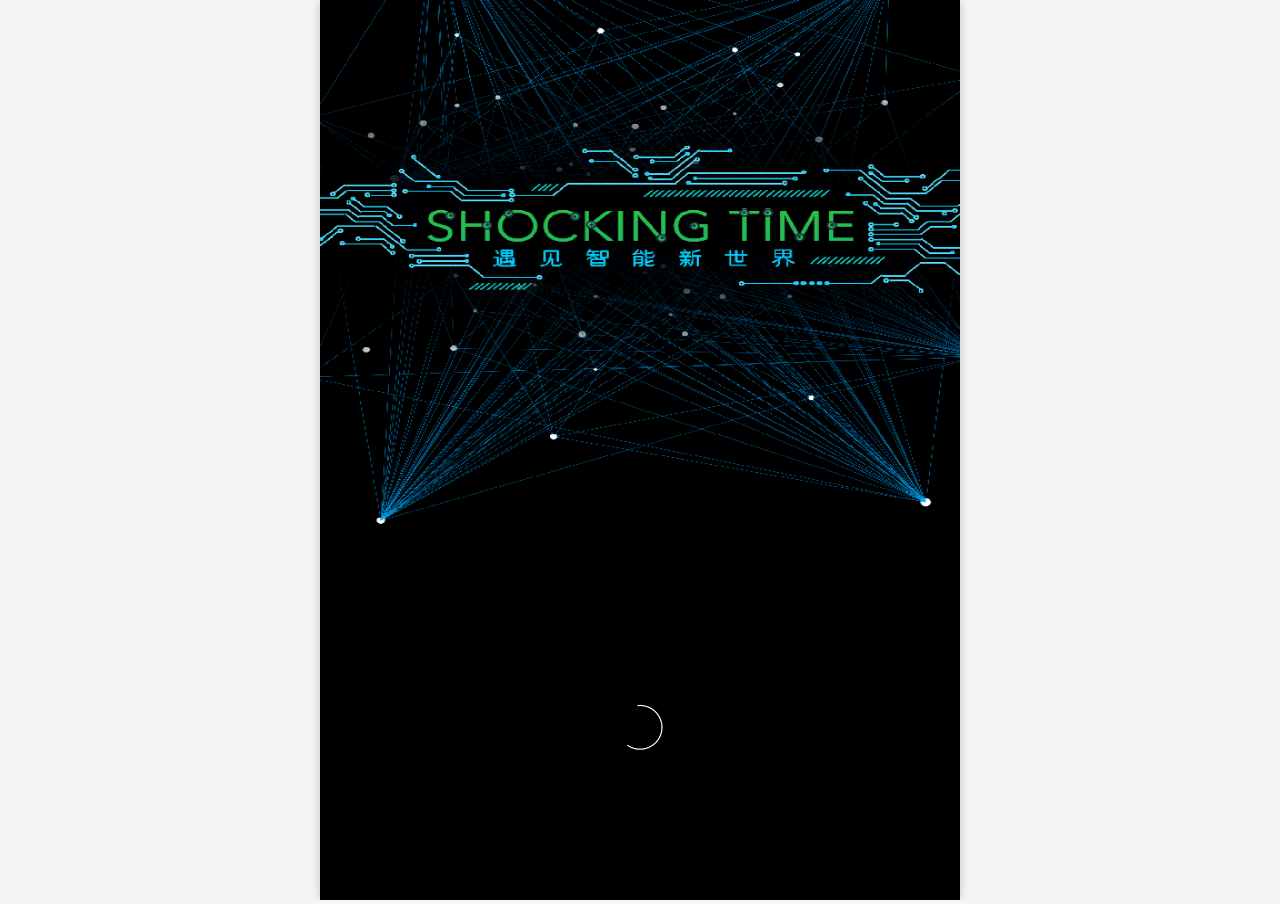
<file: item/baidu_h5/baidu_h5.html>
<!DOCTYPE html>
<html lang="en">
<head>
    <meta charset="UTF-8">
    <title>SHOCKING TIME 遇见智能新世界</title>
    <meta name="viewport" content="initial-scale=1, user-scalable=0, minimum-scale=1.0, maximum-scale=1.0, width=device-width">
    <meta itemprop="name" content="SHOCKING TIME 遇见只能新世界"/>
    <meta itemprop="image" content="image_3d/weixin_logo.jpg" />
    <meta name="description" itemprop="description" content="让我们一起 SHOCKING TIME 遇见智能新世界" />
    <!--不缓存-->
    <!--<meta http-equiv="pragma" content="no-cache">-->
    <!--<meta http-equiv="Cache-Control" content="no-cache, must-revalidate">-->
    <!--<meta http-equiv="expires" content="0">-->
    <link href="baidu_h5.css" rel="stylesheet">

</head>
<body>
<!--微信分享图片-->
<div style='margin:0 auto;width:0;height:0;overflow:hidden;'>
    <img src="h5_img/weixin_logo.jpg" >
</div>
<!--loading 界面-->
<div id="loading" >
    <img class="load1" src="h5_img/loading.png">
    <img class="load2" src="h5_img/loading_1.gif">
</div>
<div id="music" class="music"></div>
<audio id="musicContent" src="baidu_h5.mp3" loop="loop" hidden="hidden"></audio>
<!--主界面-->
<div class="main" style="left:0;top: 0;" >
    <!--内容区-->
    <div id="main" class="bg">
        <img id="background" class="threeD" data-name="bg" src="" >
        <img class="threeD animated hinge_2 infinite scaleout" data-name="bg_1" style="left:339px;top: 458px;" src="" >
        <img class="threeD animated hinge_3 infinite scaleout" data-name="bg_1" style="left:339px;top: 458px;" src="" >
        <div class="threeD word" id="word" style="left:540px;top: 250px;">
            <p id="word1" class="p2"><span class="p_word1">圆周率是多少？</span><span  class="p_word2">3.1415926.....</span></p>
            <p id="word2" class="p1"><span class="p_word1">世界海拔最高峰是哪里？</span><span  class="p_word2">珠穆拉玛峰</span></p>
            <p id="word3" class="p2"><span class="p_word1">想在最火的科技是什么？</span><span  class="p_word2">AR、VR、MR、AI人工智能......</span></p>
            <p id="word4" class="p1"><span class="p_word1">有不懂的问题怎么办？</span><span  class="p_word2">点击百度问百度知道</span></p>
        </div>
        <img class="threeD animated hinge_3 infinite b_to_t"   style="left:714px;top: 170px;" src="h5_img/main/middle.png">
        <img class="threeD animated hinge_2 infinite b_to_t"   style="left:533px;top: 426px;" src="h5_img/main/left_1.png">
        <img class="threeD animated hinge_2 infinite b_to_t"   style="left:646px;top: 345px;" src="h5_img/main/back_left.png">
        <img class="threeD animated hinge_2 infinite b_to_t"   style="left:1012px;top: 320px;" src="h5_img/main/back_right.png">
        <img class="threeD" data-name="left"  style="left:442px;top: 436px;width: 100px;" src="">
        <img class="threeD" data-name="right" style="left:1059px;top: 357px;" src="">
        <img class="threeD animated hinge_4 infinite anim3" data-name="right_1" style="left:1125px;top: 420px;" src="">
        <div >
            <img class="title" src="h5_img/tag/tag_1.png" style="left:1119px;top: 210px;">
            <img class="title" src="h5_img/tag/tag_2.png" style="left:539px;top: 358px;" >
            <img class="title title1" data-src="tag_1" src="h5_img/tag/tag_3.png" style="left:1345px;top: 436px;" >
            <img class="title title1" data-src="tag_3" src="h5_img/tag/tag_4.png" style="left:1224px;top: 293px;" >
            <img class="title title1" data-src="tag_4" src="h5_img/tag/tag_5.png" style="left:366px;top: 467px;" >
            <img class="title title1" data-src="tag_2" src="h5_img/tag/tag_6.png" style="left:730px;top: 677px;" >

        </div>
    </div>

</div>
<img class="threeD fixed fixed-top" data-name="top" src="">
<img class="threeD fixed fixed-bottom" data-name="bottom"   src="">
<!--二级界面-->
<div id="popping">
    <div id="pop">
        <a id="popButton"  href="javascript:void(0);"></a>
        <span id="popClose"></span>
    </div>
</div>

<!--手机横屏提示-->
<div id="orientLayer" class="mod-orient-layer" >
    <div class="mod-orient-layer__content">
        <i class="icon mod-orient-layer__icon-orient"></i>

        <div class="mod-orient-layer__desc">请将手机竖起来哟</div>

    </div>
</div>

<script src="../../lib/jquery.min.js"></script>
<script src="../../lib/zepto.min.js"></script>
<script src="img.js"></script>
<script src="baidu_h5.js"></script>

</body>
</html>
</file>
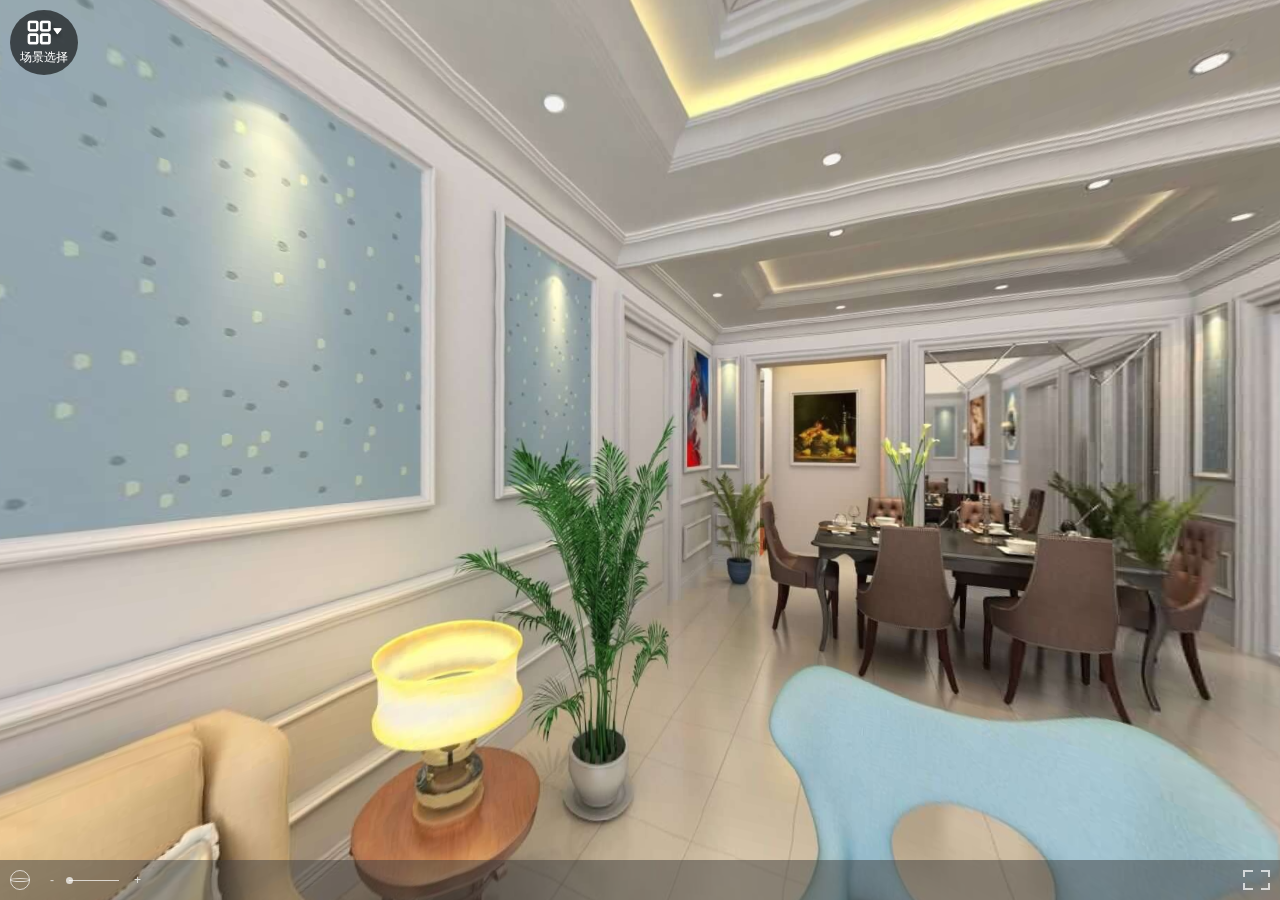
<file: item/item1/item1.html>
<!DOCTYPE html>
<html>
<head>
	<meta charset="utf-8" />
	<meta http-equiv="X-UA-Compatible" content="IE=edge">
	<meta name="viewport" content="width=device-width, initial-scale=1">
	<meta name="author" content="zhouxuan">
	<title>H5 全景漫游</title>
	<link rel="icon" type="image/png" href="../../images/user_logo.ico">
	<link rel="stylesheet" href="css_item1/item1.css" />

	<style>
		body{background:url("../public/mohu.jpg") no-repeat center/cover ;}
		header{top: -200px;}
		.all{top: 10px;}
	</style>
</head>
<body >
	<header >
		<ul class="img-list" id="imgList">
			<li><img class="img-control active" src="list_item1/list_1.jpg" data-src="img1"></li>
			<li><img class="img-control" src="list_item1/list_2.jpg" data-src="img2"></li>
			<li><img class="img-control" src="list_item1/list_3.jpg" data-src="img3"></li>
			<li><img class="img-control" src="list_item1/list_4.jpg" data-src="img4"></li>
			<li><img class="img-control" src="list_item1/list_5.jpg" data-src="img5"></li>
			<li><img class="img-control" src="list_item1/list_6.jpg" data-src="img6"></li>
			<li class="li-upload">
				<p id="upload"><span>上传全景图</span></p>
				<form  method="get" action="item1.html" style="display: none;">
					<input type="file" name="pano" id="pano" />
				</form>
			</li>
		</ul>
		<span class="list-control list-control-l"  data-name="left"></span>
		<span class="list-control list-control-r"  data-name="right"></span>
	</header>
	<div class="all">
		<img src="../public/all.png">
		<p>场景选择</p>
	</div>
	<div id="container"></div>

	<script src="../../lib/webgl/three.min.js"></script>
	<script src="../../lib/webgl/photo-sphere-viewer.min.js"></script>
	<script src="../../lib/jquery.min.js"></script>

	<script src="js_item1/item1.js"></script>
</body>

</html>
</file>
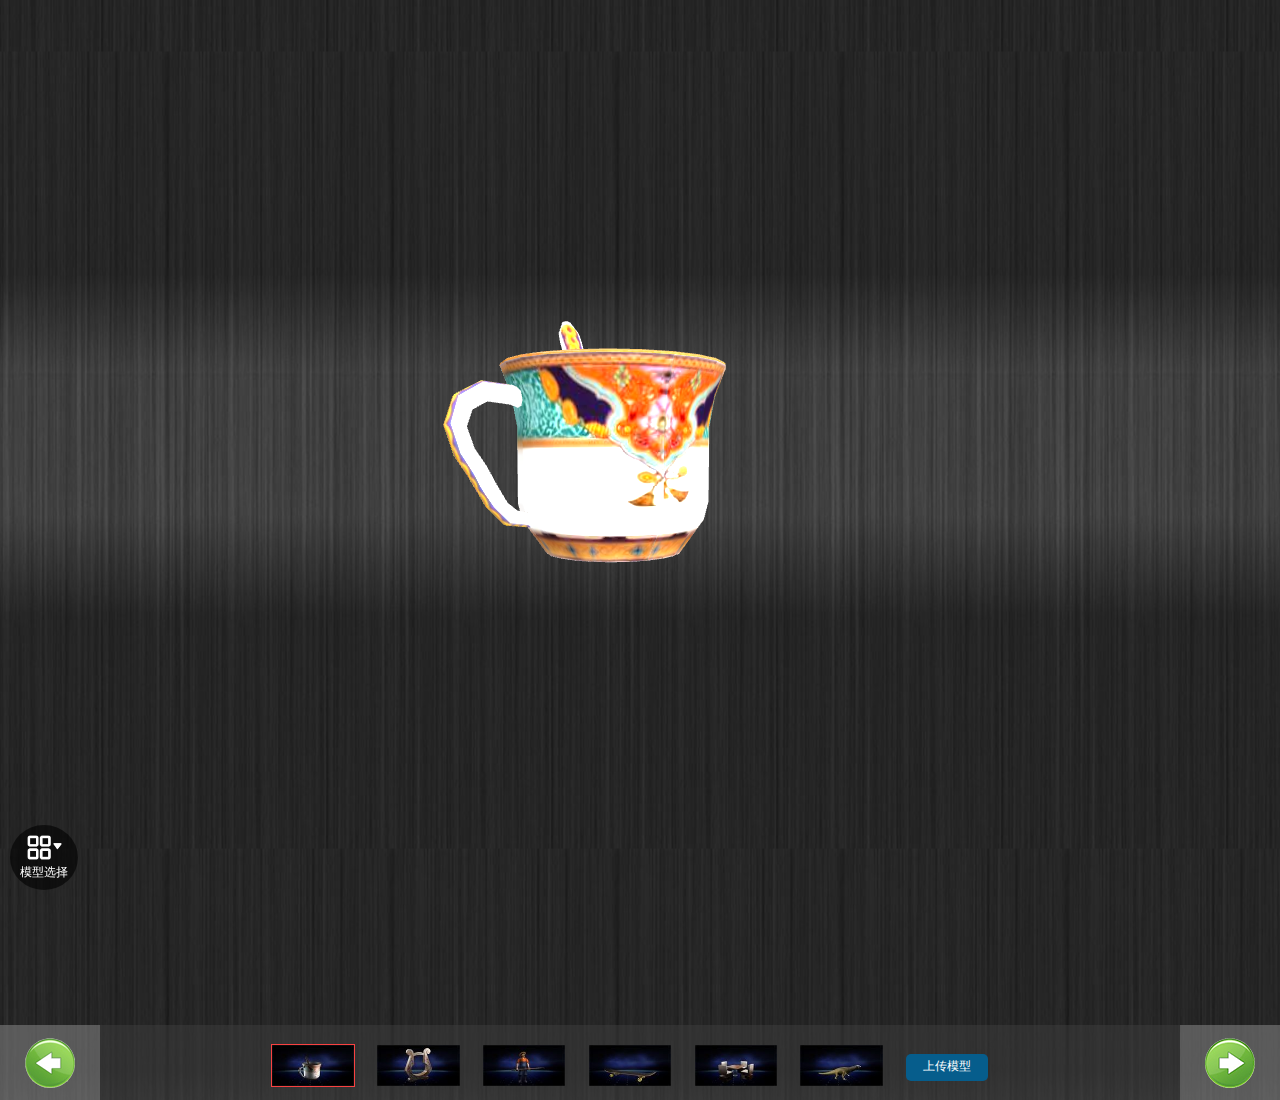
<file: item/item2/item2.html>
<!DOCTYPE html>
<html lang="en">
<head>
    <meta charset="utf-8" />
    <meta http-equiv="X-UA-Compatible" content="IE=edge">
    <meta name="viewport" content="width=device-width, initial-scale=1">
    <meta name="author" content="zhouxuan">
    <title>Three.js 模型展示 切换</title>
    <link rel="icon" type="image/png" href="../../images/user_logo.ico">
    <link rel="stylesheet" href="../item1/css_item1/item1.css" />

<style>
    body{background:url("model_bg.jpg") center;}
    header{bottom: -200px;}
    .all{bottom: 10px;}
</style>
</head>
<body>
<header>
    <ul class="img-list" id="imgList">
        <li><img class="img-control active" src="list_item2/list1.jpg" data-src="file1"></li>
        <li><img class="img-control" src="list_item2/list2.jpg" data-src="file2"></li>
        <li><img class="img-control" src="list_item2/list3.jpg" data-src="file3"></li>
        <li><img class="img-control" src="list_item2/list4.jpg" data-src="file4"></li>
        <li><img class="img-control" src="list_item2/list5.jpg" data-src="file5"></li>
        <li><img class="img-control" src="list_item2/list6.jpg" data-src="file6"></li>
        <li class="li-upload"><p id="upload"><span>上传模型</span></p></li>
    </ul>
    <span class="list-control list-control-l"  data-name="left"></span>
    <span class="list-control list-control-r"  data-name="right"></span>
</header>
<div class="all">
    <img src="../public/all.png">
    <p>模型选择</p>
</div>
<!--start --上传弹出框-->
<div class="modal" id="uploadModel">
    <div class="modal-content">
        <div class="modal-header">
            <span class="close">×</span>
            <h4 class="modal-title">上传模型</h4>
        </div>
        <div class="modal-body">
            <form  method="get" action="item2.html" style="display: none;">
                <input type="file" multiple name="pano" id="pano" />
            </form>
            <p><label>模型文件:</label><input type="text" name="obj" disabled placeholder="请上传.obj的文件"><span id="upObj" class="btn-get">获取</span></p>
            <p><label>贴图文件:</label><input type="text" name="jpg" disabled placeholder="请上传.jpg的文件"><span id="upJpg" class="btn-get">获取</span></p>
        </div>
        <div class="modal-footer">
            <div id="submit" class="btn">确 认</div>
        </div>
    </div>
</div>
<!-- end -->
<script src="../../lib/webgl/three.js"></script>
<script src="../../lib/webgl/OBJLoader.js"></script>
<script src="../../lib/webgl/OrbitControls.js"></script>
<script src="../../lib/jquery.min.js"></script>
<script src="../../js/ModelShow.js"></script>

<script src="js_item2/item2.js"></script>
</body>

</html>
</file>
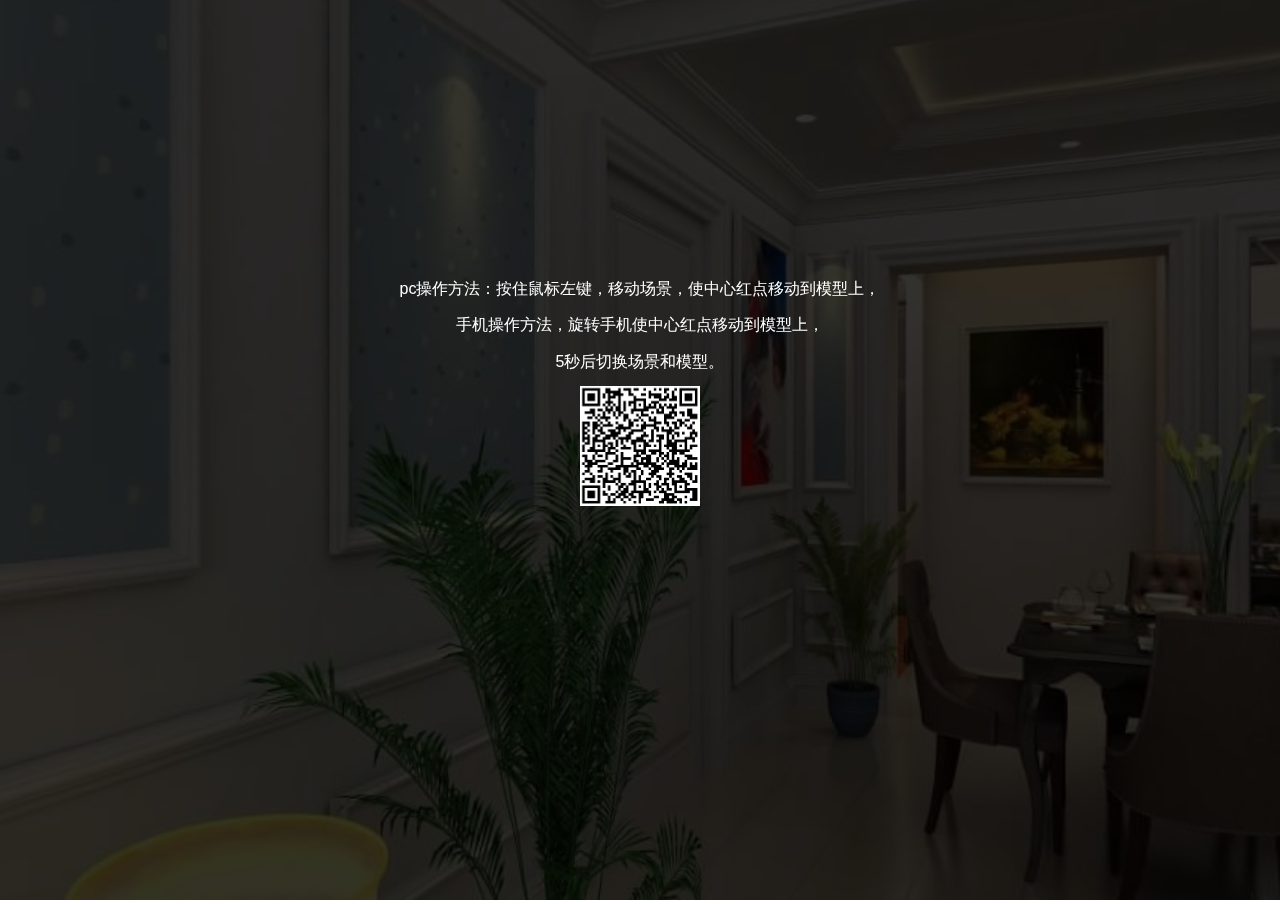
<file: item/item3/item3.html>
<!DOCTYPE html>
<html lang="en">
<head>
    <meta charset="utf-8" />
    <meta http-equiv="X-UA-Compatible" content="IE=edge">
    <meta name="viewport" content="width=device-width, initial-scale=1">
    <meta name="author" content="zhouxuan">
    <title>Three.js 切换场景和模型</title>
    <link rel="icon" type="image/png" href="../../images/user_logo.ico">
    <link rel="stylesheet" href="../item1/css_item1/item1.css" />

    <style>
        html,body{width: 100%;height: 100%;overflow: hidden;}
        html, body,div,p,a,img{margin: 0;padding: 0;  }
        body{background:url("../public/mohu.jpg") no-repeat center/cover ;}
        .full-mask{position: absolute;top: 0;left:0;bottom: 0;right:0;background-color: rgba(0,0,0,0.8);z-index: 1000}
        .full-mask p{width: 100%;text-align: center;position: absolute;top: 30%;font-size: 16px;color: #fff;padding: 10px 0;}
        .full-mask p img{width: 120px;margin-top: 15px;}
        @media screen and (min-width:0px)  and (max-width: 600px){
            .full-mask{display: none;}
        }
    </style>

</head>
<body>
<div class="full-mask">
    <p>pc操作方法：按住鼠标左键，移动场景，使中心红点移动到模型上，
        <br />
        <br />
        手机操作方法，旋转手机使中心红点移动到模型上，<br />
        <br />
        5秒后切换场景和模型。<br />
        <img src="../../images/item3_code.png" title="扫描二维码">
    </p>
</div>

<script src="../../lib/webgl/three.js"></script>
<script src="../../lib/webgl/OBJLoader.js"></script>
<script src="../../lib/webgl/OrbitControls.js"></script>
<script src="../../lib/webgl/DeviceOrientationControls.js"></script>
<script src="../../lib/webgl/cardBoardEffect.js"></script>
<script src="../../lib/jquery.min.js"></script>

<script src="js_item3/item3.js"></script>
<script>
    $(".full-mask").on("click touchend",function () {
        $(this).fadeOut(300);
    });
    var fullImg = {
        img1:"../public/full/full_1.jpg",
        img2:"../public/full/full_2.jpg",
        img3:"../public/full/full_3.jpg",
        img4:"../public/full/full_4.jpg",
        img5:"../public/full/full_5.jpg",
        img6:"../public/full/full_6.jpg"
    };
    var modelFile = {
        file1:["../public/model/obj1.obj","../public/texture/obj1.jpg"],
        file2:["../public/model/obj2.obj","../public/texture/obj2.jpg"],
        file3:["../public/model/obj3.obj","../public/texture/obj3.jpg"],
        file4:["../public/model/obj4.obj","../public/texture/obj4.jpg"],
        file5:["../public/model/obj5.obj","../public/texture/obj5.jpg"],
        file6:["../public/model/obj6.obj","../public/texture/obj6.jpg"]
    };
    var SS = new SwitchingScene({
        autoLoad : true,
        autoRotate : true,
        vrMode : false,
        textureBG : fullImg.img1,
        modelOBJ : modelFile.file1[0],
        textureOBJ : modelFile.file1[1],
        switchingMode : true,//允许切换
        SwitchingBG : fullImg,
        SwitchingOBJ : modelFile
    });
</script>
</body>

</html>
</file>
<file: css/resume.css>
@charset "utf-8";

html, body {
    height: 100%;
    width: 100%;
}
body {
    position: relative;
    font: 18px/1.5 'Helvetica Neue', Helvetica, Arial, sans-serif;
    background: #333;
    color: #fff;
}
html, body, div, span, applet, object, iframe, h1, h2, h3, h4, h5, h6, p, blockquote, pre, a, abbr, acronym, address, big, cite, code, del, dfn, em, font, img, ins, kbd, q, s, samp, small, strike, strong, sub, sup, tt, var, dl, dt, dd, ol, ul, li, fieldset, form, label, legend, table, caption, tbody, tfoot, thead, tr, th, td {
    margin: 0;
    padding: 0;
    border: 0;
    outline: 0;
    font-weight: inherit;
}
:focus {
    outline: 0;
}
ol, ul {
    list-style: none;
}
a {
    text-decoration: none;
    color: #fff
}
h1 {
    width: 150px;
    margin: 0 auto;
    font-size: 32px;
    font-weight: 700
}
h2 {
    font-weight: 700;
    color: blue;
    text-transform: uppercase;
    font-size: 14px
}
h3 {
    margin: 20px auto;
    text-align: center
}
.clearfix:after {
    content: "";
    display: block;
    height: 0;
    clear: both;
    visibility: hidden;
}
.title {
    text-align: center;
    margin-top: 100px;
    width: 100%;
    height: 60px
}
.title_en {
    width: 0;
    margin: 3px auto;
    padding: 5px 0;
    border-top: 2px solid blue
}
.title_en h2 {
    display: none
}
@media screen and (max-width:1366px) {
    body {
        font-size: 14px
    }
    h1 {
        font-size: 24px
    }
    h2 {
        font-size: 12px
    }
    .title {
        margin-top: 60px
    }
}

/*侧边导航栏*/
.side {
    position: fixed;
    z-index: 100;
    margin-top: -32px;
    top: 50%;
    right: 15px;
    opacity: 1;
    -webkit-transform: translate3d(0, 0, 0);
    transform: translate3d(0, 0, 0);
}
.side li {
    width: 14px;
    height: 13px;
    margin: 7px;
    position: relative;
}
.side li a {
    display: block;
    position: relative;
    z-index: 1;
    width: 100%;
    height: 100%;
    cursor: pointer;
    text-decoration: none;
}
.side li .fp-tooltip {
    position: absolute;
    top: -2px;
    right: 20px;
    color: #fff;
    font-size: 14px;
    font-family: arial, helvetica, sans-serif;
    white-space: nowrap;
    max-width: 220px;
    overflow: hidden;
    opacity: 0;
    width: 0;
    cursor: pointer;
}
.side li:hover .fp-tooltip {
    -webkit-transition: opacity 0.2s ease-in;
    transition: opacity 0.2s ease-in;
    width: auto;
    opacity: 1;
}
.side li a span {
    height: 4px;
    width: 4px;
    border-radius: 50%;
    position: absolute;
    left: 50%;
    top: 50%;
    margin: -2px 0 0 -2px;
    z-index: 1;
    border: 0;
    background: #f2f2f2;
    -webkit-transition: all 0.1s ease-in-out;
    -moz-transition: all 0.1s ease-in-out;
    transition: all 0.1s ease-in-out;
}
.side li:hover span {
    width: 10px;
    height: 10px;
    margin: -5px 0 0 -5px;
}
.side li.selected span, .side li.selected:hover span {
    height: 12px;
    width: 12px;
    margin: -6px 0 0 -6px;
    box-shadow: 0 0 5px #fff;
}
.section .page {
    width: 100%;
    height: 100%;
    position: relative;
    overflow: hidden;
    background: url(../images/bg.jpg) center/100% 100%;
}
.section .page .page-content {
    margin: 0 auto;
    width: 100%;
    max-width: 1000px;
    height: auto;
    padding-top: 100px;
}
@-webkit-keyframes zoom {
    0% {
        background-size: 130% 130%;
    }
    100% {
        background-size: 100% 100%;
    }
}
@keyframes zoom {
    0% {
        background-size: 150% 150%;
    }
    100% {
        background-size: 100% 100%;
    }
}
.home_zoom {
    -webkit-animation: zoom 2s ease-in-out;
    animation: zoom 2s ease-in-out
}
#home_head {
    margin: 300px auto 30px;
    width: 200px;
    -webkit-transition: margin-top 2s ease-in-out;
    transition: margin-top 2s ease-in-out
}
#home_head_content {
    margin: 0 auto;
    position: relative;
    width: 153px;
    height: 153px;
    cursor: pointer
}
#home_head img {
    width: 150px;
    height: 150px;
    border: 2px #CCC solid;
    border-radius: 75px;
    position: absolute;
}
#home_head img:hover {
    box-shadow: 0 0 10px red;
}
img#home_photo2 {
    opacity: 0;
    z-index: 99;
}
#home_info_box {
    border-top: 2px solid #ccc;
    width: 0;
    margin: 15px auto;
}
#home_info p {
    display: none;
    margin: 15px auto;
    text-align: center;
}
#home_info1 {
    font-size: 20px;
    font-weight: 700;
}
@media screen and (max-width:1366px) {
    #home_info1 {
        font-size: 16px;
    }
}
#about_content {
    height: 510px
}
#about_list_content {
    margin: 50px auto;
    width: 800px;
    height: 150px;
    padding: 20px 0;
    box-shadow: 5px 5px 10px #fff;
}
.about_list {
    float: left;
    margin-left: 120px;
    cursor: pointer
}
#about_list1 {
    margin-left: 60px
}
.about_list:hover .about_list_eg {
    background: rgba(255, 255, 255, 1);
    color: #702fa8;
    box-shadow: 0 0 0 8px rgba(255, 255, 255, .8)
}
.about_list:hover .about_list_eg:before {
    -webkit-animation: top_to_bottom 1.5s forwards;
    -moz-animation: top_to_bottom 1.5s forwards;
    animation: top_to_bottom 1.5s forwards
}
.about_list_eg {
    width: 80px;
    height: 70px;
    margin-bottom: 10px;
    box-shadow: 0 0 0 4px rgba(255, 255, 255, 0);
    overflow: hidden;
    color: #333;
    -webkit-transition: all 1s;
    transition: all 1s
}
.about_list_eg:before {
    display: block;
    text-align: center;
    line-height: 125px;
}
#about_en_edu:before {
    content: url(../images/resume/tag_1.png);
}
#about_en_age:before {
    content: url(../images/resume/tag_2.png);
}
#about_en_loc:before {
    content: url(../images/resume/tag_3.png);
}
#about_en_sta:before {
    content: url(../images/resume/tag_4.png);
}
.about_list_cn {
    line-height: 20px;
    position: relative;
    color: #fff
}
.about_list_cn p {
    padding-top: 10px;
    text-align: right;
    font-size: 14px
}
.about_list_cn p:before {
    display: block;
    content: "";
    position: absolute;
    background: #ccc;
    height: 2px;
    width: 90px;
    bottom: 25px;
    -webkit-transform: rotate(-30deg);
    transform: rotate(-30deg)
}
#about_info {
    clear: both;
    margin: 50% auto;
    height: 160px;
    width: 0;
    position: relative;
    overflow: hidden
}
#about_info:after, #about_info:before {
    position: absolute;
    width: 50px;
    height: 50px;
    content: ""
}
#about_info:before {
    top: 0;
    left: 0;
    border-top: 2px solid #5686D6;
    border-left: 2px solid #5686D6
}
#about_info:after {
    bottom: 0;
    right: 0;
    border-right: 2px solid #5686D6;
    border-bottom: 2px solid #5686D6
}
#about_info p {
    text-align: center;
    line-height: 40px;
    position: relative;
    bottom: -300px
}
@-webkit-keyframes top_to_bottom {
    25% {
        -webkit-transform: translateY(-100%);
        transform: translateY(-100%)
    }
    50% {
        -webkit-transform: translateY(100%);
        transform: translateY(100%);
        opacity: 0.3
    }
}
@-moz-keyframes top_to_bottom {
    25% {
        transform: translateY(-100%)
    }
    50% {
        transform: translateY(100%);
        opacity: 0.3
    }
}
@keyframes top_to_bottom {
    25% {
        transform: translateY(-100%)
    }
    75% {
        transform: translateY(100%);
        opacity: 0.3
    }
}
@media screen and (max-width:1366px) {
    #about_list_content {
        margin: 40px auto;
        width: 700px
    }
    #about_list1 {
        margin-left: 76px
    }
    .about_list {
        margin-left: 76px
    }
    #about_list_content {
        padding: 15px 0
    }
}
#skill_info {
    margin: 50px auto 0;
    width: 100%;
    line-height: 30px
}
#skill_info p {
    text-align: center
}
#skill_list {
    margin: 20px auto;
    width: 100%;
    font-size: 16px;
    height: 400px
}
#skill_list ul {
    list-style: disc;
    list-style-position: inside
}
.skill_list_content {
    float: left;
    margin: 0 8%;
    position: relative;
    height: 400px;
    visibility: hidden
}
.skill_icon {
    cursor: pointer;
    background-size: 100%;
    width: 90px;
    height: 100px;
    text-align: center;
    margin: 30px auto;
    -webkit-transform: scale(1);
    transform: scale(1);
    transition: transform .25s
}
.skill_icon:hover {
    -webkit-transform: scale(1.2);
    transform: scale(1.2);
    transition: transform .25s
}
#skill_icon1 {
    background: url(../images/resume/three.png) no-repeat
}
#skill_icon2 {
    background: url(../images/resume/html.png) no-repeat
}
#skill_icon3 {
    background: url(../images/resume/css.png) no-repeat
}
#skill_icon4 {
    background: url(../images/resume/js.png) no-repeat
}
.skill_name {
    text-align: center;
    width: 100%;
    position: relative
}
.skill_flag {
    margin: 20px auto;
    width: 20px;
    height: 20px;
    background: url(../images/resume/skill_flag.png);
    -webkit-transition-duration: 1s;
    transition-duration: 1s
}
.skill_flag_scale {
    -webkit-transform: rotate(180deg);
    transform: rotate(180deg)
}
.skill_int {
    position: absolute;
    top: 250px;
    width: 320px;
    left: -136px;
    font-size: 14px;
    line-height: 20px;
    display: none;
    border: 1px solid #ccc;
    padding: 10px;
    background: #c8c8dc
}
.skill_int p {
    font-size: 12px;
    color: #000;
    background-color: #dfe4e8;
    padding: 5px 0 0 15px;
}
@-webkit-keyframes skill_scale {
    0% {
        opacity: .1;
        -webkit-transform: scale(.3);
        transform: scale(.3)
    }
    100% {
        opacity: 1;
        -webkit-transform: scale(1);
        transform: scale(1)
    }
}
@-moz-keyframes skill_scale {
    0% {
        opacity: .1;
        transform: scale(.3)
    }
    100% {
        opacity: 1;
        transform: scale(1)
    }
}
@-o-keyframes skill_scale {
    0% {
        opacity: .1;
        transform: scale(.3)
    }
    100% {
        opacity: 1;
        transform: scale(1)
    }
}
@keyframes skill_scale {
    0% {
        opacity: .1;
        transform: scale(.3)
    }
    100% {
        opacity: 1;
        transform: scale(1)
    }
}
.skill_scale {
    -webkit-animation: skill_scale 1s;
    -moz-animation: lskill_scale 1s;
    -o-animation: skill_scale 1s;
    animation: skill_scale 1s;
    visibility: visible
}
#exp_info {
    margin: 40px auto 10px;
    width: 1000px;
    line-height: 30px
}
#exp_info p {
    text-align: center
}
#exp_list_slider {
    width: 1000px;
    overflow: hidden;
    margin: 0 auto
}
#exp_list_slider_content {
    position: relative
}
#exp_list_slider_content:before {
    content: "";
    position: absolute;
    display: block;
    height: 20%;
    left: 5%;
    right: 5%;
    bottom: 0;
    box-shadow: 0 0 30px #333;
    border-radius: 100%
}
#exp_list_to {
    display: none
}
#exp_list_toleft, #exp_list_toright {
    position: absolute;
    width: 60px;
    height: 60px;
    top: 42%;
    z-index: 100;
    cursor: pointer
}
#exp_list_toleft {
    left: 2%
}
#exp_list_toright {
    right: 2%
}
#exp_list_content {
    width: 3000px;
    line-height: 30px;
    height: 320px;
    position: relative;
    margin: 10px auto;
    border-bottom: 1px solid rgba(255, 255, 255, .8)
}
#exp_list_content a {
    border-bottom: 1px dashed #666
}
#exp_list_content a:hover {
    color: red;
    border-bottom-color: red
}
.exp_list {
    float: left;
    width: 90%;
    max-width: 1000px;
    height: 300px;
    background: #043b5a url(../images/resume/exp_list_bg.jpg) no-repeat center/contain;
    box-shadow: 0 0 40px rgba(0, 0, 0, .1) inset
}
.exp_list_left {
    width: 533px
}
.exp_list dl {
    margin-left: 140px;
    margin-top: 36px
}
.exp_list dt {
    font-size: 22px;
    margin-bottom: 30px
}
.exp_list dd {
    position: relative;
    font-size: 14px
}
.exp_list dd:before {
    position: absolute;
    left: -15px;
    top: 13px;
    content: "";
    width: 4px;
    height: 4px;
    background: #000;
    border-radius: 50%
}
.exp_list_time {
    font-size: 12px !important;
    margin-top: -20px;
    color: #333
}
.exp_list_time:before {
    position: static !important
}
#exp_timeline {
    text-indent: -9999px;
    margin: 10px auto;
    width: 100%;
    background: url(../images/resume/timeline.png) no-repeat center center
}
#exp_timeline div {
    width: 300px;
    height: 50px;
    margin: 0 auto
}
#exp_timeline a {
    display: block;
    float: left;
    text-align: center;
    margin: 5px 0 5px 66px;
    width: 35px;
    height: 35px;
    cursor: pointer
}
#exp_timeline div a:nth-child(2) {
    margin-left: 96px;
}
.exp_timeline_title {
    position: absolute;
    background: #000;
    border: 1px solid #333;
    line-height: 20px;
    padding: 0 5px;
    display: none
}
.exp_scale, .demo_scale {
    visibility: hidden
}
.md-content img {
    display: block;
    margin: 0 auto 10px;
    max-width: 550px
}
.md-close {
    border: none;
    padding: .6em 1.2em;
    background: #a4e2c6;
    color: #fff;
    font-family: Lato, Calibri, Arial, sans-serif;
    font-size: 1em;
    letter-spacing: 1px;
    text-transform: uppercase;
    cursor: pointer;
    display: inline-block;
    margin: 3px 2px;
    border-radius: 2px
}
.md-close:hover {
    background: #78A6B0
}
.modal-learn {
    color: #75A2AE
}
.modal-learn p {
    text-align: center
}
.modal-learn li {
    list-style: circle
}
.modal-example {
    color: #75A2AE
}
.modal-example span {
    display: block;
    margin: 0 auto;
    text-align: center
}
.modal-example a {
    text-decoration: none;
    color: #2B7FB4
}
.modal-example a:hover {
    color: #AE96EB;
    border-bottom: 1px solid #AE96EB
}
#demo_content_list {
    margin: 50px auto 20px;
    min-height: 200px;
}
.demo_box li {
    z-index: 2;
    margin: 25px;
    float: left;
    position: relative;
    outline: 2px solid #efefef;
    box-shadow: 0 1px 4px rgba(0, 0, 0, .27), 0 0 60px rgba(0, 0, 0, .1) inset;
    background: #fff
}
.demo_box li:before {
    z-index: 3;
    position: absolute;
    width: 90%;
    height: 80%;
    content: "";
    left: 14px;
    bottom: 8px;
    background: 0 0;
    -webkit-transform: skew(-12deg) rotate(-4deg);
    transform: skew(-12deg) rotate(-4deg);
    box-shadow: 0 8px 20px rgba(0, 0, 0, .6)
}
.demo_box li:after {
    z-index: 3;
    position: absolute;
    width: 90%;
    height: 80%;
    content: "";
    right: 14px;
    bottom: 8px;
    background: 0 0;
    -webkit-transform: skew(12deg) rotate(4deg);
    transform: skew(12deg) rotate(4deg);
    box-shadow: 0 8px 20px rgba(0, 0, 0, .6)
}
.demo_box_bg {
    width: 200px;
    height: 200px
}
.demo_box_content {
    position: relative;
    overflow: hidden;
    cursor: pointer
}
.demo_box_hover {
    position: absolute;
    width: 100%;
    height: 100%;
    -webkit-transition: background 2s;
    transition: background 2s
}
.demo_box li:hover .demo_box_hover {
    background: rgba(117, 117, 117, .8)
}
.demo_box_title {
    text-align: center;
    padding: 20px 0;
    font-size: 20px;
    position: absolute;
    left: 0;
    right: 0;
    top: 0;
    -webkit-transform: translateY(-150px);
    transform: translateY(-150px);
    -webkit-transition-duration: .3s;
    transition-duration: .3s
}
.demo_box li:hover .demo_box_title {
    -webkit-transform: translateY(0);
    transform: translateY(0)
}
.demo_box_hover_icon {
    position: absolute;
    top: 50%;
    left: 50%;
    margin: -28px
}
.demo_box_link {
    border-radius: 50%;
    position: absolute;
    top: 150px;
    display: block;
    -webkit-transition: top .3s;
    transition: top .3s
}
.demo_box li:hover .demo_box_link {
    top: 0
}
#demo_info {
    clear: both;
    padding-top: 50px;
    border-top: 1px solid red;
    margin: 0 auto
}
#demo_info p {
    text-align: center;
    line-height: 30px
}
#demo_info p a {
    font-weight: 700
}
#demo_info p a:hover {
    color: red
}
#contact_head {
    margin: 40px auto 20px;
}
#contact_head1, #contact_head2 {
    text-align: center
}
#contact_head1 {
    font-size: 24px
}
#contact_head2 {
    font-size: 30px;
    text-transform: uppercase;
}
#contact_head2 span {
    display: block;
    margin-top: 15px;
}
#contact_head2 span:nth-child(1) {
    color: red
}
#contact_head2 span:nth-child(2) {
    color: #3cf
}
#contact_head2 span:nth-child(3) {
    color: #6c0
}
#contact_head2 span:nth-child(4) {
    color: #f63
}
#contact_info {
    margin: 10px auto;
    padding: 40px 0 20px;
    width: 1000px;
    text-align: center;
    position: relative;
    height: 130px
}
#contact_info p {
    line-height: 30px
}
#contact_info p:nth-child(n+4) {
    font-weight: 700
}
#contact_way {
    margin: 20px auto;
    width: 1000px
}
#contact_form {
    display: none;
    text-align: center;
    padding-top: 80px;
    font-size: 14px
}
#contact_form a {
    color: #3cf
}
#contact_form a:hover {
    text-decoration: underline
}
#contact textarea {
    display: block;
    margin: 0 auto;
    width: 246px;
    height: 80px;
    line-height: 16px;
    border: #35a5e5 1px solid;
    border-radius: 3px;
    outline: 0;
    -webkit-transition: all .3s ease-in-out;
    transition: all .3s ease-in-out
}
#contact_form textarea:focus {
    box-shadow: 0 0 5px rgba(81, 203, 238, 1)
}
#contact_submit {
    display: block;
    width: 254px;
    line-height: 30px;
    background: rgba(81, 203, 238, 1);
    color: #fff;
    border-radius: 3px;
    -webkit-transition: background linear .3s;
    transition: background linear .3s;
    text-align: center;
    margin: 10px auto 0
}
#contact_submit:hover {
    background: rgba(39, 154, 187, 1)
}
.contact_message {
    float: left;
    margin: 80px 450px;
    width: 100px;
    height: 100px;
    border-radius: 50%;
    background: #ccc;
    text-align: center;
    line-height: 100px
}
#contact_message1 {
    cursor: pointer;
    transition: all .2s ease-in-out
}
#contact_message1:hover {
    box-shadow: 0 0 10px #279ABB
}
#contact_message2 {
    display: none
}

/*contact_scale*/
@-webkit-keyframes fade_in {
    0% {
        opacity: .1
    }
    100% {
        opacity: 1
    }
}
@-moz-keyframes fade_in {
    0% {
        opacity: .1
    }
    100% {
        opacity: 1
    }
}
@-o-keyframes fade_in {
    0% {
        opacity: .1
    }
    100% {
        opacity: 1
    }
}
@keyframes fade_in {
    0% {
        opacity: .1
    }
    100% {
        opacity: 1
    }
}
.fade_in {
    -webkit-animation: fade_in 3s;
    -moz-animation: fade_in 3s;
    animation: fade_in 3s;
}
@-webkit-keyframes b_to_t {
    0% {
        -webkit-transform: translateY(1000px);
        transform: translateY(1000px);
    }
    100% {
        -webkit-transform: translateY(0);
        transform: translateY(0);
    }
}
@-moz-keyframes b_to_t {
    0% {
        -moz-transform: translateY(1000px);
        transform: translateY(1000px);
    }
    100% {
        -moz-transform: translateY(0);
        transform: translateY(0);
    }
}
@keyframes b_to_t {
    0% {
        transform: translateY(1000px);
    }
    100% {
        transform: translateY(0);
    }
}
.b_to_t {
    -webkit-animation: b_to_t 1s;
    -moz-animation: b_to_t 1s;
    animation: b_to_t 1s;
    visibility: inherit;
}
</file>
<file: item/aws/css_aws/style_aws.css>
html,body,div,img,ul,li,a{margin: 0;padding: 0;border: none;outline: none;-webkit-tap-highlight-color:rgba(0,0,0,0);}
ul{list-style: none;}
a{text-decoration: none;cursor: pointer;color: #333;-webkit-tap-highlight-color:rgba(0,0,0,0);}
a:hover,a:focus,a:visited{outline: none;text-decoration: none;}
a, abbr, acronym, address, applet, article, aside, audio, b, blockquote, big, body, center, canvas, caption, cite, code, command, datalist, dd, del, details, dfn, dl, div, dt, em, embed, fieldset, figcaption, figure, font, footer, form, h1, h2, h3, h4, h5, h6, header, hgroup, html, i, iframe, img, ins, kbd, keygen, label, legend, li, meter, nav, object, ol, output, p, pre, progress, q, s, samp, section, small, span, source, strike, strong, sub, sup, table, tbody, tfoot, thead, th, tr, tdvideo, tt, u, ul, var {
    background: transparent none repeat scroll 0 0;
    border: 0 none;
    font-size: 100%;
    margin: 0;
    padding: 0;
    vertical-align: baseline;
}
@font-face {font-family:'HelveticaNeue-Bold';src: local('HelveticaNeue-Bold'), local('HelveticaNeue-Bold'), url('../font_aws/HelveticaNeue-Bold.otf')format('otf'), url('../font_aws/HelveticaNeue-chinese.ttf')format('truetype');
}
html,body{width: 100%;height: 100%;overflow: hidden;}
html{background-color: #f5f5f5;font-family:'HelveticaNeue-Bold';}
body{position:relative;max-width: 640px;min-width: 320px;overflow: auto;margin: 0 auto;box-shadow: 0 0 10px 0 rgba(0,0,0,.2);-webkit-box-shadow: 0 0 10px 0 rgba(0,0,0,.2);  -moz-box-shadow: 0 0 10px 0 rgba(0,0,0,.2);  -o-box-shadow: 0 0 10px 0 rgba(0,0,0,.2);}
@media screen and (min-width:789px) {
    body{max-height: 1024px;}
    #popButton{height: 100px}
}
.main{width: 100%;height: 100%;overflow: hidden;position: relative;}
#loading,#popping,#popping_1{position: absolute;top:0;left:0; bottom:0;right:0;z-index:100;text-align: center;}
#loading{background:#f18902;}
#popping,#popping_1{background: rgba(0,0,0,0.7);padding: 3% 10%;display: none;overflow: hidden;}
#popping{padding: 8% 5%;}
#pop_1{width: 100%;height: 100%;background-repeat: no-repeat;background-size: contain;background-image:url(../image_aws/pop/pop_1.png);}
#pop{width:90%;height:90%;position:absolute;top:50%;left:50%;background-image:url(../image_aws/pop/pop_1.png) ;
    background-position:center center;background-repeat: no-repeat;background-size: contain;transform: translate(-50%,-50%);-webkit-transform: translate(-50%,-50%);-moz-transform: translate(-50%,-50%);}
#popButton{display:block;width:55%;cursor: pointer;margin: 0 auto;left: 50%;-webkit-tap-highlight-color:rgba(0,0,0,0);}
#popClose{position: absolute;right:1%;top:1%;width: 18%;height: 10%;cursor: pointer;}

.load-1,.load-2,.load-fade img,.loading3,#popButton,.title>img,#qi{position: absolute;transform: translateX(-50%);-webkit-transform: translateX(-50%);-moz-transform: translateX(-50%); }
.load-1{left: 54%;top:9%;width: 30%}
.load-2{bottom:5%;left: 50%; width: 16%;}
.load-fade{top: 20%;width: 100%;}
.load-fade>img{left: 54%;opacity: 0.5;}
.load-fade>img:nth-child(1){width: 60%;}
.load-fade>img:nth-child(2){top: -20px;left:45%;width: 30%}
.load-fade>img:nth-child(3){top: 40px;left: 49%;width: 30%}
.loading3 {
    font-family:'微软雅黑';
    font-size:1.1rem;
    font-weight: 400;
    line-height:90px;
    text-align:center;
    width:100px;
    left: 50%;
    bottom: 16%;
    color:#fff;
    height: 60px;
    background:url(../image_aws/loading.gif) no-repeat center center/contain;
    text-indent: -23px;
}


@media screen and (max-width:480px) {
    .loading3{width: 60px;font-size:0.8rem;height: 60px;  line-height:60px;}

}

.bg,.bg img,.slide-right,.slide-content,.slide-mask,.load-fade{position: absolute;}
.bg{height: 100%;top: 50%;}

.bg,.slide-content p{left: 50%;transform: translate(-50%,-50%);-webkit-transform: translate(-50%,-50%);-moz-transform: translate(-50%,-50%);}
.bg #background{height: 100%;position: static;}
.slide-mask{top:0;left:0;bottom:0;right:0;background-color: rgba(0,0,0,0.5);display: none;z-index: 5;}
.slide-right{right: 10px;top:10px;  z-index: 10;}
.slide-right li{cursor: pointer; -webkit-tap-highlight-color:rgba(0,0,0,0);}
.slide-right li>img{width: 30px; }
.slide-right li:first-child{margin-bottom: 10px; }
.slide-content{z-index: 10;width: 60%;max-width: 300px;min-width: 150px;height: 100%;right:-50%;top:0;background: #fff url(../image_aws/slide_bg.png) no-repeat center center/contain;box-shadow: 0 0 20px 0 rgba(0,0,0,.8);-webkit-box-shadow: 0 0 20px 0 rgba(0,0,0,.8);  -moz-box-shadow: 0 0 20px 0 rgba(0,0,0,.8);  -o-box-shadow: 0 0 20px 0 rgba(0,0,0,.8);}
.slide-content li{-webkit-tap-highlight-color:rgba(0,0,0,0);width: 100%;height: 12.5%;position: relative;box-sizing: border-box; font-weight:400;cursor: pointer; }
.slide-content li.active{background: url(../image_aws/slide_li.png) no-repeat center/contain;}
.slide-content li.active p{color: #fff;}
.slide-content p{font-family:'HelveticaNeue-Bold'; width: 100%;  text-align: center;display: block;position:absolute;font-size: 1rem;top: 50%;cursor: pointer; }
.car img{border: none; background-repeat:no-repeat; background-size:contain;background-position: 0 0;  }
.title,.title1,.title2{cursor: pointer;}
#qi{position: fixed;left:50.6%;top:6%;width: 30%;max-width: 230px;}

/*定位图标 抖动*/
.bg .title{width: 50px;position: absolute;}
.bg .title .dot-img{width: 100%;padding-bottom:152%;position: absolute;top: 0;left: 0;}
.bg .title .dot-img>img{position:relative;width: 100%;}
.bg .title .dot-img>div{position: absolute;bottom: 35%;left:-50%;width: 200%;padding-bottom:100%; background-color: #f88803; border-radius: 100%; }

/* css3 keyframes - animation 3 */


/*base code*/
.animated {
    -webkit-animation-fill-mode: none;
    animation-fill-mode: forwards;
    /*animation-iteration-count: infinite;*/

    animation-timing-function:linear;
}
.animated.infinite {
    -webkit-animation-iteration-count: infinite;
    animation-iteration-count: infinite;
}
.animated.six {
    -webkit-animation-iteration-count: 6;
    animation-iteration-count: 6;
}

.animated.hinge_1 {  -webkit-animation-duration: 0.3s;  animation-duration: 0.3s;  }
.animated.hinge_2 {  -webkit-animation-duration: 1.5s;  animation-duration: 1.5s;  }
.animated.hinge_3 {  -webkit-animation-duration: 2.5s;  animation-duration: 2.5s;  }
.animated.hinge_4 {  -webkit-animation-duration: 4.5s;  animation-duration: 4.5s;  }
.animated.hinge_5 {  -webkit-animation-duration: 6s;  animation-duration: 6s;  }
.animated.hinge_15 {  -webkit-animation-duration: 15s;  animation-duration: 15s;  }
.animated.hinge_25 {  -webkit-animation-duration: 25s;  animation-duration: 25s;  }
.animated.hinge_30 {  -webkit-animation-duration: 30s;  animation-duration: 30s;  }
.animated.hinge_60 {  -webkit-animation-duration: 60s;  animation-duration: 60s;  }
.animated.hinge_80 {  -webkit-animation-duration: 80s;  animation-duration: 80s;  }
.animated.hinge_85 {  -webkit-animation-duration: 85s;  animation-duration: 85s;  }
.animated.hinge_90 {  -webkit-animation-duration: 90s;  animation-duration: 90s;  }

/*波纹*/
.dot {
    -webkit-animation: scaleout 1.0s infinite ease-in-out;
    animation: scaleout 1.0s infinite ease-in-out;
}
.dot1 {
    -webkit-animation: scaleout 2s infinite ease-in-out;
    animation: scaleout 2s infinite ease-in-out;
}
@-webkit-keyframes scaleout {
    0% { -webkit-transform: scale(0.0) ;  opacity: 1;}
    100% {
        -webkit-transform: scale(1.0);
        opacity: .2;
    }
}
@keyframes scaleout {
    0% {
        transform: scale(0.0);
        -webkit-transform: scale(0.0);
        opacity: 1;
    } 100% {
          transform: scale(1.0);
          -webkit-transform: scale(1.0);
          opacity: .2;
      }
}
/*旋转*/
@-webkit-keyframes anim3 {
    from { -webkit-transform:rotateY(0deg); }
    50% { -webkit-transform:rotateY(180deg); }
    to { -webkit-transform:rotateY(360deg); }
}
@-moz-keyframes anim3 {
    from { -moz-transform:rotateY(0deg); }
    50% { -moz-transform:rotateY(180deg); }
    to { -moz-transform:rotateY(360deg); }
}
@-ms-keyframes anim3 {
    from { -ms-transform:rotateY(0deg); }
    50% { -ms-transform:rotateY(180deg); }
    to { -ms-transform:rotateY(360deg); }
}
@-o-keyframes anim3 {
    from { -o-transform:rotateY(0deg); }
    50% { -o-transform:rotateY(180deg); }
    to { -o-transform:rotateY(360deg); }
}
@keyframes anim3 {
    from { transform:rotateY(0deg); }
    50% { transform:rotateY(180deg); }
    to { transform:rotateY(360deg); }
}


/*title抖动*/
@-webkit-keyframes bounce {
    0%, 100%, 20%, 53%, 80% {  -webkit-transition-timing-function: cubic-bezier(0.215, .61, .355, 1);  transition-timing-function: cubic-bezier(0.215, .61, .355, 1);  -webkit-transform: translate3d(0, 0, 0);   transform: translate3d(0, 0, 0)  }
    40%, 43% {  -webkit-transition-timing-function: cubic-bezier(0.755, .050, .855, .060);  transition-timing-function: cubic-bezier(0.755, .050, .855, .060);  -webkit-transform: translate3d(0, -8px, 0); transform: translate3d(0, -8px, 0)  }
    70% {  -webkit-transition-timing-function: cubic-bezier(0.755, .050, .855, .060);  transition-timing-function: cubic-bezier(0.755, .050, .855, .060);  -webkit-transform: translate3d(0, -4px, 0);   transform: translate3d(0, -4px, 0)  }
    90% {  -webkit-transform: translate3d(0, -2px, 0);  transform: translate3d(0, -2px, 0)  }
}
@keyframes bounce {
    0%, 100%, 20%, 53%, 80% {  -webkit-transition-timing-function: cubic-bezier(0.215, .61, .355, 1);  transition-timing-function: cubic-bezier(0.215, .61, .355, 1);  -webkit-transform: translate3d(0, 0, 0);  -ms-transform: translate3d(0, 0, 0);  transform: translate3d(0, 0, 0)  }
    40%, 43% {  -webkit-transition-timing-function: cubic-bezier(0.755, .050, .855, .060);  transition-timing-function: cubic-bezier(0.755, .050, .855, .060);  -webkit-transform: translate3d(0, -8px, 0);  -ms-transform: translate3d(0, -8px, 0);  transform: translate3d(0, -8px, 0)  }
    70% {  -webkit-transition-timing-function: cubic-bezier(0.755, .050, .855, .060);  transition-timing-function: cubic-bezier(0.755, .050, .855, .060);  -webkit-transform: translate3d(0, -4px, 0);  -ms-transform: translate3d(0, -4px, 0);  transform: translate3d(0, -4px, 0)  }
    90% {  -webkit-transform: translate3d(0, -2px, 0);  -ms-transform: translate3d(0, -2px, 0);  transform: translate3d(0, -2px, 0)  }
}
.bounce{-webkit-animation-name: bounce;  animation-name: bounce;  -webkit-transform-origin: center bottom;  -ms-transform-origin: center bottom;  transform-origin: center bottom }
/*向左向右滑动*/
@-webkit-keyframes slideInLeft {
    0% ,100%{  -webkit-transform: translate(0, 0);  transform: translate(0, 0);   }
    50%{  -webkit-transform: translate(1680%, 0);  transform: translate(1680%, 0)  }
}
@keyframes slideInLeft {
    0%,100% {  -webkit-transform: translate(0, 0);  -ms-transform: translate(0, 0);  transform: translate(0, 0);   }
    50% {  -webkit-transform: translate(1680%, 0);  -ms-transform: translate(1680%, 0);  transform: translate(1680%, 0)  }
}
.slideInLeft {  -webkit-animation-name: slideInLeft;  animation-name: slideInLeft  }
@-webkit-keyframes slideInRight {
    0% ,100%{  -webkit-transform: translate(0, 0);  transform: translate(0, 0);   }
    50% {  -webkit-transform: translate(-1680%, 0);  transform: translate(-1680%, 0)  }
}
@keyframes slideInRight {
    0% ,100% {  -webkit-transform: translate(0, 0);  -ms-transform: translate(0, 0);  transform: translate(0, 0);  }
    50% {  -webkit-transform: translate(-1680%, 0);  -ms-transform: translate(-1680%, 0);  transform: translate(-1680%, 0)  }
}
.slideInRight {  -webkit-animation-name: slideInRight;  animation-name: slideInRight  }
@-webkit-keyframes slideInToggle {
    0% ,100%{  -webkit-transform: translate3d(0, 0, 0);  transform: translate3d(0, 0, 0);   }
    25% {  -webkit-transform: translate3d(840%, 0, 0);  transform: translate3d(840%, 0, 0)  }
    75% { -webkit-transform: translate3d(-840%, 0, 0);  transform: translate3d(-840%, 0, 0)  }

}
@keyframes slideInToggle {
    0%,100%{    -webkit-transform: translate3d(0, 0, 0);  transform: translate3d(0, 0, 0); -ms-transform: translate3d(0, 0, 0);  }
    25% {  -webkit-transform: translate3d(840%, 0, 0);  transform: translate3d(840%, 0, 0) ;-ms-transform: translate3d(840%, 0, 0) }
    75% { -webkit-transform: translate3d(-840%, 0, 0);  transform: translate3d(-840%, 0, 0) ;-ms-transform: translate3d(-840%, 0, 0)  }
}
.slideInToggle {  -webkit-animation-name: slideInToggle;  animation-name: slideInToggle;  }


/*车辆形式，围绕一圈运动*/
@-webkit-keyframes slideCar_1 {
    0%,100% {background-image: url(../image_aws/car/car_black_1.png);
        -webkit-transform: translate3d(0, 0, 0);  transform:translate3d(0, 0, 0);
    }
    24%{ background-image: url(../image_aws/car/car_black_1.png);}
    25% { background-image: url(../image_aws/car/car_black_4.png);
        -webkit-transform: translate3d(-845%,845%,0);  transform: translate3d(-845%,845%,0) ;  }
    49%{background-image: url(../image_aws/car/car_black_4.png);}
    50% {background-image: url(../image_aws/car/car_black_2.png);
        -webkit-transform:translate3d(100%,1780%,0);  transform: translate3d(100%,1780%,0) ; }
    74%{background-image: url(../image_aws/car/car_black_2.png);}
    75% {background-image: url(../image_aws/car/car_black_3.png);
        -webkit-transform: translate3d(1000%,900%,0);    transform: translate3d(1000%,900%,0) ; }
    99%{background-image: url(../image_aws/car/car_black_3.png);}
}
@keyframes slideCar_1 {
    0%,100% {background-image: url(../image_aws/car/car_black_1.png);
        -webkit-transform: translate3d(0, 0, 0);  -ms-transform: translate3d(0, 0, 0);  transform:translate3d(0, 0, 0);   }
    24%{background-image: url(../image_aws/car/car_black_1.png);}
    25% { background-image: url(../image_aws/car/car_black_4.png);
        -webkit-transform: translate3d(-845%,845%,0);  -ms-transform: translate3d(-845%,845%,0);  transform: translate3d(-845%,845%,0) ; }
    49%{background-image: url(../image_aws/car/car_black_4.png);}
    50% { background-image: url(../image_aws/car/car_black_2.png);
        -webkit-transform: translate3d(100%,1780%,0);  -ms-transform: translate3d(100%,1780%,0);  transform: translate3d(100%,1780%,0) ; }
    74%{background-image: url(../image_aws/car/car_black_2.png);}
    75% {background-image: url(../image_aws/car/car_black_3.png);
        -webkit-transform: translate3d(1000%,900%,0);  -ms-transform: translate3d(1000%,900%,0);  transform: translate3d(1000%,900%,0) ; }
    99%{background-image: url(../image_aws/car/car_black_3.png);}
}
.slideCar_1 {  -webkit-animation-name: slideCar_1;  animation-name: slideCar_1  }

@-webkit-keyframes slideCar_2 {
    0%,100% { background-image: url(../image_aws/car/car_blue_1.png);
        -webkit-transform: translate3d(0, 0, 0); transform:translate3d(0, 0, 0);   }
    24%{background-image: url(../image_aws/car/car_blue_1.png);}
    25% { background-image: url(../image_aws/car/car_blue_4.png);
        -webkit-transform: translate3d(-480%,300%,0);   transform: translate3d(-480%,300%,0) ; }
    49%{background-image: url(../image_aws/car/car_blue_4.png);}
    50% {background-image: url(../image_aws/car/car_blue_2.png);
        -webkit-transform: translate3d(650%,996%,0);   transform: translate3d(650%,996%,0) ; }
    74%{background-image: url(../image_aws/car/car_blue_2.png);}
    75% {background-image: url(../image_aws/car/car_blue_3.png);
        -webkit-transform: translate3d(1225%,676%,0);  transform: translate3d(1225%,676%,0) ; }
    99%{background-image: url(../image_aws/car/car_blue_3.png);}
}
@keyframes slideCar_2 {
    0%,100% {background-image: url(../image_aws/car/car_blue_1.png);
        -webkit-transform: translate3d(0, 0, 0);  -ms-transform: translate3d(0, 0, 0);  transform:translate3d(0, 0, 0);   }
    24%{background-image: url(../image_aws/car/car_blue_1.png);}
    25% { background-image: url(../image_aws/car/car_blue_4.png);
        -webkit-transform: translate3d(-460%,300%,0);  -ms-transform: translate3d(-460%,300%,0);  transform: translate3d(-460%,300%,0) ; }
    49%{background-image: url(../image_aws/car/car_blue_4.png);}
    50% {background-image: url(../image_aws/car/car_blue_2.png);
        -webkit-transform: translate3d(650%,996%,0);  -ms-transform: translate3d(650%,996%,0);  transform: translate3d(650%,996%,0) ; }
    74%{background-image: url(../image_aws/car/car_blue_2.png);}
    75% { background-image: url(../image_aws/car/car_blue_3.png);
        -webkit-transform: translate3d(1225%,676%,0);  -ms-transform: translate3d(1225%,676%,0);  transform: translate3d(1225%,676%,0) ; }
    99%{background-image: url(../image_aws/car/car_blue_3.png);}
}
.slideCar_2 {  -webkit-animation-name: slideCar_2;  animation-name: slideCar_2  }
@-webkit-keyframes slideCar_3 {
    0%,100% { background-image: url(../image_aws/car/car_red_1.png);
        -webkit-transform: translate3d(0, 0, 0);   transform:translate3d(0, 0, 0);   }
    24%{background-image: url(../image_aws/car/car_red_1.png);}
    25% {background-image: url(../image_aws/car/car_red_4.png);
        -webkit-transform: translate3d(-654%,300%,0);   transform: translate3d(-654%,416%,0) ; }
    49%{background-image: url(../image_aws/car/car_red_4.png);}
    50% {background-image: url(../image_aws/car/car_red_2.png);
        -webkit-transform:  translate3d(480%,1020%,0) ;    transform:  translate3d(480%,1020%,0)  ; }
    74%{background-image: url(../image_aws/car/car_red_2.png);}
    75% {background-image: url(../image_aws/car/car_red_3.png);
        -webkit-transform: translate3d(1120%,670%,0);  transform: translate3d(1120%,670%,0) ; }
    99%{background-image: url(../image_aws/car/car_red_3.png);}
}
@keyframes slideCar_3 {
    0%,100% { background-image: url(../image_aws/car/car_red_1.png);
        -webkit-transform: translate3d(0, 0, 0);  -ms-transform: translate3d(0, 0, 0);  transform:translate3d(0, 0, 0);   }
    24%{background-image: url(../image_aws/car/car_red_1.png);}
    25% {background-image: url(../image_aws/car/car_red_4.png);
        -webkit-transform: translate3d(-654%,300%,0);  -ms-transform: translate3d(-654%,416%,0);  transform: translate3d(-654%,416%,0) ; }
    49%{background-image: url(../image_aws/car/car_red_4.png);}
    50% {background-image: url(../image_aws/car/car_red_2.png);
        -webkit-transform: translate3d(480%,1020%,0) ;  -ms-transform:  translate3d(480%,1020%,0) ;  transform: translate3d(480%,1020%,0) ; }
    74%{background-image: url(../image_aws/car/car_red_2.png);}
    75% {background-image: url(../image_aws/car/car_red_3.png);
        -webkit-transform: translate3d(1120%,670%,0);  -ms-transform: translate3d(1120%,670%,0);  transform: translate3d(1120%,670%,0) ; }
    99%{background-image: url(../image_aws/car/car_red_3.png);}
}
.slideCar_3 {  -webkit-animation-name: slideCar_3;  animation-name: slideCar_3 ;}


/*飘动，掉头*/
@-webkit-keyframes slideCarDown_1 {
    0%,100% {background-image: url("../image_aws/qi_1.png") ; -webkit-transform: translate(0, 0);  transform: translate(0, 0);     }
    48%{background-image: url("../image_aws/qi_1.png") ; }
    50% { background-image: url("../image_aws/qi_2.png") ; -webkit-transform: translate(980%, 0);  transform: translate(980%, 0)  }
    98% { background-image: url("../image_aws/qi_2.png") ; }
}
@keyframes slideCarDown_1 {
    0%,100% {background-image: url("../image_aws/qi_1.png") ;  -webkit-transform: translate(0, 0);  -ms-transform: translate(0, 0);  transform: translate(0, 0);      }
    48%{background-image: url("../image_aws/qi_1.png") ; }
    50% { background-image: url("../image_aws/qi_2.png") ;  -webkit-transform: translate(980%, 0);  -ms-transform: translate(980%, 0);  transform: translate(980%, 0)  }
    98% { background-image: url("../image_aws/qi_2.png") ; }
}
.slideCarDown_1 {  -webkit-animation-name: slideCarDown_1;  animation-name: slideCarDown_1 ;border: none; background-repeat:no-repeat;background-size: contain; }
/*光束，聚光灯*/
@-webkit-keyframes swing_1 {
    0%,50%,100% {
        -webkit-transform: rotate3d(0, 0, 1, 0deg);
        transform: rotate3d(0, 0, 1, 0deg);
        opacity: 1;
    }
    25% {
        -webkit-transform: rotate3d(0, 0, 1, 30deg);
        transform: rotate3d(0, 0, 1, 30deg);
        opacity: 0.5;

    }
    75% {
        -webkit-transform: rotate3d(0, 0, 1, -45deg);
        transform: rotate3d(0, 0, 1, -45deg);
        opacity: 0.5;
    }
}
@keyframes swing_1 {
    0%,50%,100% {
        -webkit-transform: rotate3d(0, 0, 1, 0deg);
        -ms-transform: rotate3d(0, 0, 1, 0deg);
        transform: rotate3d(0, 0, 1, 0deg);
        opacity: 1;
    }
    25% {
        -webkit-transform: rotate3d(0, 0, 1, 30deg);
        -ms-transform: rotate3d(0, 0, 1, 30deg);
        transform: rotate3d(0, 0, 1, 30deg);
        opacity: 0.5;
    }
    75% {
        -webkit-transform: rotate3d(0, 0, 1, -45deg);
        -ms-transform: rotate3d(0, 0, 1, -45deg);
        transform: rotate3d(0, 0, 1, -45deg);
        opacity: 0.5;
    }
}
.swing_1 {
    -webkit-transform-origin: top center;
    -ms-transform-origin: top center;
    transform-origin: top center;
    -webkit-animation-name: swing_1;
    animation-name: swing_1
}
@-webkit-keyframes swing_2 {
    0%,50%,100% {
        -webkit-transform: rotate3d(0, 0, 1, 0deg);
        transform: rotate3d(0, 0, 1, 0deg);
        opacity: 1;
    }
    25% {
        -webkit-transform: rotate3d(0, 0, 1, -45deg);
        transform: rotate3d(0, 0, 1, -45deg);
        opacity: 0.5;

    }
    75% {
        -webkit-transform: rotate3d(0, 0, 1, 30deg);
        transform: rotate3d(0, 0, 1, 30deg);
        opacity: 0.5;
    }
}
@keyframes swing_2 {
    0%,50%,100% {
        -webkit-transform: rotate3d(0, 0, 1, 0deg);
        -ms-transform: rotate3d(0, 0, 1, 0deg);
        transform: rotate3d(0, 0, 1, 0deg);
        opacity: 1;
    }
    25% {
        -webkit-transform: rotate3d(0, 0, 1, -45deg);
        -ms-transform: rotate3d(0, 0, 1, -45deg);
        transform: rotate3d(0, 0, 1, -45deg);
        opacity: 0.5;

    }
    75% {
        -webkit-transform: rotate3d(0, 0, 1, 30deg);
        -ms-transform: rotate3d(0, 0, 1, 30deg);
        transform: rotate3d(0, 0, 1, 30deg);
        opacity: 0.5;
    }
}
.swing_2 {
    -webkit-transform-origin: top center;
    -ms-transform-origin: top center;
    transform-origin: top center;
    -webkit-animation-name: swing_2;
    animation-name: swing_2
}
/*定位图标左右晃动*/
@-webkit-keyframes swing_3 {
    0%,50%,100% {
        -webkit-transform: rotate3d(0, 0, 1, 0deg);
        transform: rotate3d(0, 0, 1, 0deg);
        opacity: 1;
    }
    25% {
        -webkit-transform: rotate3d(0, 0, 1, 30deg);
        transform: rotate3d(0, 0, 1, 30deg);
        opacity: 0.5;

    }
    75% {
        -webkit-transform: rotate3d(0, 0, 1, -45deg);
        transform: rotate3d(0, 0, 1, -45deg);
        opacity: 0.5;
    }
}
@keyframes swing_3 {
    0%,44%,100% {
        -webkit-transform: rotate3d(0, 0, 1, 0deg);
        -ms-transform: rotate3d(0, 0, 1, 0deg);
        transform: rotate3d(0, 0, 1, 0deg);

    }
    22% {
        -webkit-transform: rotate3d(0, 0, 1, 30deg);
        -ms-transform: rotate3d(0, 0, 1, 30deg);
        transform: rotate3d(0, 0, 1, 30deg);

    }
    66% {
        -webkit-transform: rotate3d(0, 0, 1, -30deg);
        -ms-transform: rotate3d(0, 0, 1, -30deg);
        transform: rotate3d(0, 0, 1, -30deg);

    }
    91% {
        -webkit-transform: rotate3d(0, 0, 1, 8deg);
        -ms-transform: rotate3d(0, 0, 1, 8deg);
        transform: rotate3d(0, 0, 1, 8deg);

    }
    97% {
        -webkit-transform: rotate3d(0, 0, 1, -8deg);
        -ms-transform: rotate3d(0, 0, 1, -8deg);
        transform: rotate3d(0, 0, 1, -8deg);

    }
}
.swing_3 {
    -webkit-transform-origin:bottom  left;
    -ms-transform-origin: bottom left;
    transform-origin: bottom left;
    -webkit-animation-name: swing_3;
    animation-name: swing_3
}

/*loading，淡入淡出*/
@-webkit-keyframes fadeToggle {
    0% ,100%{  opacity: 0; }
     50%{opacity: 1;    }
}
@keyframes fadeToggle {
    0% ,100%{opacity: 0; }
    47%{opacity:0.6;}
    50% {opacity: 1; }
}
.fadeToggle {  -webkit-animation-name: fadeToggle;  animation-name: fadeToggle ; }

/*旋转*/
@-webkit-keyframes rotation {
    10%,100%,90% {
        transform: rotate(90deg);
        -webkit-transform: rotate(90deg)
    }

    50%,60% {
        transform: rotate(0deg);
        -webkit-transform: rotate(0deg)
    }
}

@keyframes rotation {
    10%,100%,90% {
        transform: rotate(90deg);
        -webkit-transform: rotate(90deg)
    }

    50%,60% {
        transform: rotate(0deg);
        -webkit-transform: rotate(0deg)
    }
}

#orientLayer {
    display: none;
    z-index: 999999
}
/*横屏时，提示*/
@media all and (orientation:landscape) {
    #orientLayer {
        display: block
    }
}

.mod-orient-layer {
    display: none;
    position: fixed;
    height: 100%;
    width: 100%;
    left: 0;
    top: 0;
    right: 0;
    bottom: 0;
    background: #000;
    z-index: 9997
}

.mod-orient-layer__content {
    position: absolute;
    width: 100%;
    top: 50%;
    transform: translateY(-50%);
    text-align: center
}

.mod-orient-layer__icon-orient {
    background-image: url([data-uri]);
    display: inline-block;
    width: 100px;
    height: 163px;
    transform: rotate(90deg);
    -webkit-transform: rotate(90deg);
    -webkit-animation: rotation infinite 1.5s ease-in-out;
    animation: rotation infinite 1.5s ease-in-out;
    background-size: 100px;
}

.mod-orient-layer__desc {
    margin-top: 20px;
    font-size: 20px;
    color: #fff
}
</file>
<file: item/baidu_h5/baidu_h5.css>
html,body,div,img,ul,li,a{margin: 0;padding: 0;border: none;outline: none;-webkit-tap-highlight-color:rgba(0,0,0,0);}
ul{list-style: none;}
a{text-decoration: none;cursor: pointer;color: #333;-webkit-tap-highlight-color:rgba(0,0,0,0);}
a:hover,a:focus,a:visited{outline: none;text-decoration: none;}
a, abbr, acronym, address, applet, article, aside, audio, b, blockquote, big, body, center, canvas, caption, cite, code, command, datalist, dd, del, details, dfn, dl, div, dt, em, embed, fieldset, figcaption, figure, font, footer, form, h1, h2, h3, h4, h5, h6, header, hgroup, html, i, iframe, img, ins, kbd, keygen, label, legend, li, meter, nav, object, ol, output, p, pre, progress, q, s, samp, section, small, span, source, strike, strong, sub, sup, table, tbody, tfoot, thead, th, tr, tdvideo, tt, u, ul, var {
    background: transparent none repeat scroll 0 0;
    border: 0 none;
    font-size: 100%;
    margin: 0;
    padding: 0;
    vertical-align: baseline;

}

html,body{width: 100%;height: 100%;overflow: hidden;}
html{background-color: #f5f5f5;}
body{position:relative;max-width: 640px;min-width: 320px;overflow: auto;margin: 0 auto;box-shadow: 0 0 10px 0 rgba(0,0,0,.2);-webkit-box-shadow: 0 0 10px 0 rgba(0,0,0,.2);  -moz-box-shadow: 0 0 10px 0 rgba(0,0,0,.2);  -o-box-shadow: 0 0 10px 0 rgba(0,0,0,.2);}
@media screen and (min-width:789px) {
    body{max-height: 1024px;}
}
.main{width: 100%;height: 100%;overflow: hidden;position: relative;}
#loading,#popping{position: absolute;top:0;left:0; bottom:0;right:0;z-index:100;text-align: center;}
#loading .load1{height:auto;max-height: 100%;width: 100%;background-color: #000;}
#loading .load2{position: absolute;bottom:10%;width: 80%;max-width:220px;left:50%;transform: translateX(-50%);-webkit-transform: translateX(-50%);-moz-transform:translateX(-50%);}
#popping{background: rgba(0,0,0,0.7);padding: 8% 5%;display: none;overflow: hidden;}
#pop_1{width: 100%;height: 100%;background-repeat: no-repeat;background-size: contain;background-image:url(h5_img/pop/pop_4.png);}
#pop{width:90%;height:90%;position:absolute;top:50%;left:50%;background-image:url(h5_img/pop/pop_4.png) ;
    background-position:center center;background-repeat: no-repeat;background-size: contain;transform: translate(-50%,-50%);-webkit-transform: translate(-50%,-50%);-moz-transform: translate(-50%,-50%);}
#popButton{display:block;cursor: pointer;left: 50%;bottom:0;-webkit-tap-highlight-color:rgba(0,0,0,0);}
.pop-btn1{width:35%;padding-top: 10%;margin-bottom: 21.5%;}
.pop-btn2{width:66%;padding-top: 18%;margin-bottom: 12%;}
#popClose{position: absolute;background:url(h5_img/close.png) no-repeat center/contain;right:8%;top:1%;width: 10%;height: 10%;cursor: pointer;}

.fixed{position: absolute;left:50%;transform: translateX(-50%);-webkit-transform: translateX(-50%);-moz-transform:translateX(-50%);}
.fixed-top{top:0;margin-top: 5%; width: 72%;max-width: 427px;}
.fixed-bottom{bottom:0;margin-bottom: 5%;width: 32%;max-width: 400px;}
#music{position: absolute;right:0;top:0;margin-top: 3%;margin-right:3%;max-width:33px;width: 10%;padding-top: 10%;z-index: 10;}
.music_1{background: url(h5_img/music_1.png) no-repeat center/contain;}
.music{background: url(h5_img/music.png) no-repeat center/contain;}
#popButton,.title{position: absolute;transform: translateX(-50%);-webkit-transform: translateX(-50%);-moz-transform: translateX(-50%); }


.bg,.bg img,.slide-right,.slide-content,.slide-mask,.load-fade{position: absolute;}
.bg{top: 50%;height: 150%;}
.bg,.slide-content p{left: 50%;transform: translate(-50%,-50%);-webkit-transform: translate(-50%,-50%);-moz-transform: translate(-50%,-50%);}
.bg #background{height: 100%;position: static;}
.title{cursor: pointer;}
.word{position:absolute;width: 800px;font-size: 14px;color: #6fccde;}
.word p{position:absolute;left:0;top:0;line-height: 1.8;width: auto;}
.word p:nth-child(2){top:25px;}
.word p:nth-child(3){top:50px;}
.word p:nth-child(4){top:25px;display: none;}
.word .p2{padding-left: 6%;}
.p_word2{display: none;}
/*base code*/
.animated {
    -webkit-animation-fill-mode: none;
    animation-fill-mode: forwards;
    /*animation-iteration-count: infinite;*/

    -webkit-animation-timing-function:linear;
    animation-timing-function:linear;
}
.animated.infinite {
    -webkit-animation-iteration-count: infinite;
    animation-iteration-count: infinite;
}
.animated.six {
    -webkit-animation-iteration-count: 6;
    animation-iteration-count: 6;
}

.animated.hinge_1 {  -webkit-animation-duration: 0.3s;  animation-duration: 0.3s;  }
.animated.hinge_2 {  -webkit-animation-duration: 1.5s;  animation-duration: 1.5s;  }
.animated.hinge_2s {  -webkit-animation-duration: 2s;  animation-duration: 2s;  }
.animated.hinge_3 {  -webkit-animation-duration: 2.5s;  animation-duration: 2.5s;  }
.animated.hinge_4 {  -webkit-animation-duration: 4.5s;  animation-duration: 4.5s;  }
.animated.hinge_5 {  -webkit-animation-duration: 6s;  animation-duration: 6s;  }
.animated.hinge_15 {  -webkit-animation-duration: 15s;  animation-duration: 15s;  }


@-webkit-keyframes b_to_t {
    0%,50%, 100%{ -webkit-transform: translate3d(0, 0, 0); transform: translate3d(0, 0, 0)  }
    25%{   -webkit-transform: translate3d(0, -11%, 0); transform: translate3d(0, -11%, 0)  }
    75% {  -webkit-transform: translate3d(0, 11%, 0); transform: translate3d(0, 11%, 0)  }
}
@keyframes b_to_t {
    0%,50%, 100%{ -webkit-transform: translate3d(0, 0, 0);  -ms-transform: translate3d(0, 0, 0);  transform: translate3d(0, 0, 0)  }
    25%{   -webkit-transform: translate3d(0, -11%, 0);  -ms-transform: translate3d(0, -11%, 0);  transform: translate3d(0, -11%, 0)  }
    75% {  -webkit-transform: translate3d(0, 11%, 0);  -ms-transform: translate3d(0, 11%, 0);  transform: translate3d(0, 11%, 0)  }
}
.b_to_t{-webkit-animation-name: b_to_t;  animation-name: b_to_t; }
/*波纹*/
.scaleout {
    -webkit-animation: scaleout 1.0s infinite ease-in-out;
    animation: scaleout 1.0s infinite ease-in-out;
}

@-webkit-keyframes scaleout {
    0% { -webkit-transform: scale(1.0) ;  opacity: 1;}
    100% {
        -webkit-transform: scale(1.4);
        opacity: 0;
    }
}
@keyframes scaleout {
    0% {
        transform: scale(1.0);
        -webkit-transform: scale(1.0);
        opacity: 1;
    } 100% {
          transform: scale(1.4);
          -webkit-transform: scale(1.4);
          opacity: 0;
      }
}
/*旋转*/
@-webkit-keyframes anim3 {
    0%{ -webkit-transform: rotateZ(0deg); transform: rotateZ(0deg)  }
    50%{   -webkit-transform: rotateZ(180deg); transform: rotateZ(180deg)  }
    100% {  -webkit-transform: rotateZ(360deg);   transform: rotateZ(360deg)  }
}
@keyframes anim3 {
    0%{ -webkit-transform: rotateZ(0deg);  -ms-transform: rotateZ(0deg);  transform: rotateZ(0deg)  }
    50%{   -webkit-transform: rotateZ(180deg);  -ms-transform: rotateZ(180deg);  transform: rotateZ(180deg)  }
    100% {  -webkit-transform: rotateZ(360deg);  -ms-transform: rotateZ(360deg);  transform: rotateZ(360deg)  }
}
.anim3{-webkit-animation-name: anim3;  animation-name: anim3; -webkit-transform-origin: right bottom;  -ms-transform-origin: right bottom;  transform-origin: right bottom}




/*旋转*/
@-webkit-keyframes rotation {
    10%,100%,90% {
        transform: rotate(90deg);
        -webkit-transform: rotate(90deg)
    }

    50%,60% {
        transform: rotate(0deg);
        -webkit-transform: rotate(0deg)
    }
}

@keyframes rotation {
    10%,100%,90% {
        transform: rotate(90deg);
        -webkit-transform: rotate(90deg)
    }

    50%,60% {
        transform: rotate(0deg);
        -webkit-transform: rotate(0deg)
    }
}

#orientLayer {
    display: none;
    z-index: 999999
}
/*横屏时，提示*/
@media all and (orientation:landscape) {
    #orientLayer {
        display: block
    }
}

.mod-orient-layer {
    display: none;
    position: fixed;
    height: 100%;
    width: 100%;
    left: 0;
    top: 0;
    right: 0;
    bottom: 0;
    background: #000;
    z-index: 9997
}

.mod-orient-layer__content {
    position: absolute;
    width: 100%;
    top: 50%;
    transform: translateY(-50%);
    text-align: center
}

.mod-orient-layer__icon-orient {
    background-image: url([data-uri]);
    display: inline-block;
    width: 100px;
    height: 163px;
    transform: rotate(90deg);
    -webkit-transform: rotate(90deg);
    -webkit-animation: rotation infinite 1.5s ease-in-out;
    animation: rotation infinite 1.5s ease-in-out;
    background-size: 100px;
}

.mod-orient-layer__desc {
    margin-top: 20px;
    font-size: 20px;
    color: #fff
}
</file>
<file: css/style.css>
/*reset*/
html,body,h1,h2,h3,h4,h5,h6,div,ul,ol,li,p,hr,form,input,button,textarea,menu{margin:0;padding:0;}
header,footer,nav{display:block;}
html,body,img,iframe{border:0;}
i{font-style:normal;}
li{list-style:none;}
textarea{overflow:auto;resize:none;}
label,summary{cursor:default;}
a,button{cursor:pointer;}
a,a:hover{text-decoration:none;color:#333;}
body,textarea,input,button,select{font:14px/1.14  "Microsoft YaHei","黑体","宋体",arial,simsun;outline:0;}
* {box-sizing: border-box;}


/*模糊、毛玻璃*/
.blur {  -webkit-filter: blur(80px);  -moz-filter: blur(80px);  -ms-filter: blur(80px);  filter: blur(80px);  }
.blur-1 {  -webkit-filter: blur(3px);  -moz-filter: blur(3px);  -ms-filter: blur(3px);  filter: blur(3px);  }
.img-responsive {  display: block;  max-width: 100%;  height: auto;  }
.pa{position: absolute;}
.fixed-mask{position: fixed;top: 0;left:0;bottom: 0;right:0;background-color: #000;z-index:1000;}
.full-mask{position: absolute;top: 0;left:0;bottom: 0;right:0;background-color: rgba(0,0,0,0.7);}
.loading{background:#000 url("../images/loading.gif") center center/400px 300px no-repeat;color: #fff;font-size: 15px;}
.loading .middle{top: 50%;left: 50%;}
.row { margin:0 -5px 30px;color: #fff; top:40%;left:50%;}
.middle{position: absolute;  -webkit-transform: translate(-50%,-50%);  -moz-transform: translate(-50%,-50%);  transform: translate(-50%,-50%);}
.text-center{text-align: center;}
.tm-logo{border-radius: 50%;  display: inline-block;margin-bottom: 30px;  }
.text{margin: 40px 0;font-size: 20px;}
.name{ font-size: 2.2rem;font-weight: 400;}
.a-link {font-size: 20px;  border: 2px solid white;  border-radius: 40px;  color: white;  display: inline-block;
    padding: 10px 30px;  margin: 0 15px;  transition: all 0.3s ease;  }
.a-link:hover { color: black;  background-color: white;}
.pop-reminder{display:none;position: fixed;font-size:16px;top: 50%;left: 50%;transform: translate(-50%,-50%);box-shadow: 0 0 15px #333;
    padding: 25px 40px;background-color: #f2f2f2;color: #000;border-radius: 5px;z-index: 10;}
.preview-full{display:none;list-style: none;}
.c-scene-img>img{transition:transform .6s;-webkit-transition:transform .6s;}
.preview-full>li{position: absolute;right: 10px;width: 55px;height: 55px;cursor: pointer;z-index: 5;
    background: rgba(0,0,0,0) center center/40px 40px no-repeat ;
    transition:transform .2s;-webkit-transition:transform .2s;
}
.preview-full>li:hover{transform:scale(1.1);-webkit-transform:scale(1.1); }
.preview-full .p-full{top: 10px;background-image: url("../img/fullscreen.png");}
.preview-full .p-vr{top: 75px;background-image: url("../img/vr.png");}
.preview-full .p-music{top: 140px;}
.preview-full .music{background-image: url("../img/music.png");}
.preview-full .music-1{top: 140px;background-image: url("../img/music_1.png");}
.preview-full .p-share{bottom: 10px;right: 10px;background-image: url("../img/share_code.png");background-color: rgba(0,0,0,0.8);
    border-radius: 5px;}
.mask-all{display:none;position:absolute;top:0;left:0;bottom:0;right:0;background-color:rgba(0,0,0,0.7);z-index: 20; }
.mask-all .qrcode{position:absolute;top:50%;left:50%;margin-left: -60px;margin-top: -60px;padding: 5px;background-color: #fff;}
.mask-close{cursor:pointer;width: 60px;height: 60px;border:1px solid #fff;border-radius:50%;position: absolute;top: 30px;right: 30px;
    font-size: 40px;color: #fff;line-height:50px;text-align: center; font-weight: 100; }


/*定位图标 抖动*/
.title{width: 50px;position: absolute;margin:40px 0 0 40px;;z-index: 20;cursor: pointer;}
.title .dot-img{width: 100%;padding-bottom:100%;position: absolute;top: 0;left: 0;}
.title .dot-img>img{width: 80%;border-radius: 50%;margin-left: 5px;  margin-top: -10px;}
.title .dot-img>div{position: absolute;width: 200%;padding-bottom:200%;left:-50%;top:-50%; border-radius: 100%; }
.dot {
    -webkit-animation: scaleout 1.5s infinite ease-in-out;
    animation: scaleout 1.5s infinite ease-in-out;
    background-color: #ef4028;
}
.dot1 {
    -webkit-animation: scaleout 2.3s infinite ease-in-out;
    animation: scaleout 2.3s infinite ease-in-out;
    background-color: #057f80;
}
.dot2 {
    -webkit-animation: scaleout 3.2s infinite ease-in-out;
    animation: scaleout 3.2s infinite ease-in-out;
    background-color: #2e46f9;

}
@-webkit-keyframes scaleout {
    0% { -webkit-transform: scale(0.0) ;  opacity: 1;}
    100% {
        -webkit-transform: scale(1.0);
        opacity: .2;
    }
}
@keyframes scaleout {
    0% {
        transform: scale(0.0);
        -webkit-transform: scale(0.0);
        opacity: 1;
    } 100% {
          transform: scale(1.0);
          -webkit-transform: scale(1.0);
          opacity: .2;
      }
}
.animated {  -webkit-animation-fill-mode: none;  animation-fill-mode: forwards;  animation-timing-function:linear;  }
.animated.infinite {  -webkit-animation-iteration-count: infinite;  animation-iteration-count: infinite;  }
.animated.hinge {  -webkit-animation-duration: 3s;  animation-duration: 3s;  }
.rotate {  -webkit-animation-name: rotate;  animation-name: rotate  }
@-webkit-keyframes rotate {
    from { -webkit-transform:rotateZ(0deg); }
    to { -webkit-transform:rotateZ(360deg); }
}
@-moz-keyframes rotate {
    from { -moz-transform:rotateZ(0deg); }
    to { -moz-transform:rotateZ(360deg); }
}
@keyframes rotate {
    from { transform:rotateZ(0deg); }
    to { transform:rotateZ(360deg); }
}

/*全屏时执行操作*/
/*:-webkit-full-screen .preview-full,:-webkit-full-screen .preview-share{display: none;}*/
/*:-moz-full-screen .preview-full,:-moz-full-screen .preview-share{display: none;}*/
/*:-ms-fullscreen .preview-full,:-ms-fullscreen .preview-share{display: none;}*/
/*:fullscreen .preview-full,:fullscreen .preview-share{display: none;}*/
@keyframes fade-in { 0% {opacity: 0;} 40% {opacity: 0;} 100% {opacity: 1;} }
@-webkit-keyframes fade-in { 0% {opacity: 0;} 40% {opacity: 0;} 100% {opacity: 1;} }
canvas.active{ animation: fade-in;  animation-duration: 4s;  -webkit-animation:fade-in 1.5s;  }
@keyframes fade-out { 0% {opacity: 1;} 40% {opacity: 1;} 100% {opacity: 0;} }
@-webkit-keyframes fade-out { 0% {opacity: 1;} 40% {opacity: 1;} 100% {opacity: 0;} }
canvas.active_1{  animation: fade-out;  animation-duration: 4s;  -webkit-animation:fade-out 1.5s;  }



@media screen and (min-width:0px)  and (max-width: 789px){
    .row{width: 80%;max-width: 550px;}
    .preview-full>li{width: 45px;height: 45px;}
    .preview-full .p-full{top:10px;}
    .preview-full .p-vr{top:65px;}
    .preview-full .p-music{top:120px;}
    .tm-logo{margin-bottom: 10px; width: 70px; }
    .text{margin: 20px 0;font-size: 14px;}
    .a-link {font-size: 14px;padding: 8px 15px;border-radius: 20px;}
    .title{width: 40px;margin:40px 0 0 20px;}
}
</file>
<file: item/item1/css_item1/item1.css>
/*reset*/
html,body,header,h1,h2,h3,h4,h5,h6,div,ul,ol,li,p,hr,form,input,button,textarea,menu{margin:0;padding:0;}
header,footer,nav{display:block;}
html,body,img,iframe{border:0;}
i{font-style:normal;}
li{list-style:none;}
textarea{overflow:auto;resize:none;}
label,summary{cursor:default;}
a,button{cursor:pointer;}
a,a:hover{text-decoration:none;color:#333;}
body,textarea,input,button,select{font:12px/1.14  "Microsoft YaHei","黑体","宋体",arial,simsun;color:#333;outline:0;}
* {box-sizing: border-box;}
html,body{width: 100%;height: 100%;overflow: hidden;}
#container{width: 100%;height: 100%;}
header{z-index: 5;position:absolute;width: 200%;left: 50%;  -webkit-transform: translateX(-50%);  -moz-transform: translateX(-50%);  transform: translateX(-50%);}
.img-list{position:relative;top:0;left:-10px;width: 100%;list-style: none;text-align: center;cursor: all-scroll;background-color: rgba(61, 61, 61, 0.5);}
.img-list li{display: inline-block;width: 4%;min-width:60px;max-width:160px;padding:10px;}
@media screen and (min-width:0px)  and (max-width: 1200px){
	.img-list li{padding:10px 5px;}
}
.img-list li>img{width: 100%;cursor: pointer;}
.img-list li>img.active{outline: 1px solid #f94141;}
.list-control{display:block;position:absolute;top:0;bottom:0;width: 4%;min-width:50px;max-width:100px;cursor: pointer;z-index: 5;
	transition:all .2s;-webkit-transition:all .2s;}
.list-control:hover{background-size: 60%;}
.list-control-l{left: 25%;background:rgba(255,255,255,0.2) url("../../public/left.png") no-repeat center center/50%;}
.list-control-r{right: 25%;background:rgba(255,255,255,0.2) url("../../public/right.png") no-repeat center center/50%;}
#upload{position: relative;padding-top: 50%;}
#upload>span{position: absolute;top: 45%;left:0;width: 100%;min-width:80px;padding:8%;font-size: 100%;color: #fff;background-color: #065d8c;border-radius: 5px;cursor: pointer;}
#upload>span:hover,#upload>span:focus{background-color: #3fb2f0;}
.all{position: absolute;left: 10px;font-size: 12px;color: #fff;text-align:center;padding: 10px;background-color: rgba(0,0,0,0.6);border-radius:50%;z-index:5;cursor: pointer;}
.all img{width: 35px;margin-bottom: 3px;}
@keyframes spin {
	to {  transform: rotate(1turn);  }
}
.loader {  position: absolute;  top:50%;  left:50%;  margin:-15px 0 0 -15px; width: 30px;  height: 30px;
	border:3px solid transparent;border-top-color: #0096FF;border-radius: 50%;animation: spin 0.8s ease infinite;  }
/*弹出框错误提示*/
.pop-reminder{display:none;position: fixed;font-size:16px;top: 30%;left: 50%;transform: translate(-50%,-50%);box-shadow: 0 0 15px #333;
	padding: 25px 40px;background-color: #f2f2f2;color: #000;border-radius: 5px;z-index: 1000;}
/*弹出框*/
.modal{display:none;position:fixed;top:0;left:0;bottom:0;right:0;background-color:rgba(0,0,0,0.6);color:#333;font-size:130%;z-index:999;
	-webkit-overflow-scrolling:touch;outline:0;border: 1px solid #000; font-family: Arial,Hiragino Sans GB,STHeiti,WenQuanYi Micro Hei,SimSun,sans-serif;}
.modal-content{position:absolute;top:50%;left:50%;background-color:#efefef;width: 450px;
	-webkit-transform: translate(-50%,-50%);  -moz-transform: translate(-50%,-50%); transform: translate(-50%,-50%); }
.modal-header{border-bottom:1px solid #1c1e22;min-height:16px;  background-color: #2d2d2d;  color: #fff;}
.modal-header .modal-title{padding:20px;}
.modal-header .close{float: right;display: block;width: 57px;height: 57px;font-size: 36px;line-height: 57px;text-align: center;color: #aaa;cursor: pointer;}
.modal-header .close:hover{color: #ffb400;}
.modal-body{padding:20px;width: 100%;height: 100%;  }
.modal-body p{width: 100%;padding: 10px 0; text-align: center; }
.modal-body p label{display:inline-block;width: 20%;padding-right: 3%;}
.modal-body .btn-get{display:inline-block;width: 13%;margin-left: 6%;background-color: #0aa574;color: #fff;border-radius: 3px;padding: 5px 0;cursor: pointer; vertical-align: middle; }
.modal-body .btn-get:hover{background-color: #046244;}
.modal-body p input{display:inline-block;width: 50%;height:35px;font-size:14px;padding:5px 10px; -webkit-appearance: none;  -moz-appearance: none; appearance: none;
	color: #333;  border: 1px solid #ccc;background-color: #fff; }
.modal-body p .error{outline: 1px solid red;}
.modal-footer{padding:20px;border-top:1px solid #ccc;text-align: center;}
.modal-footer .btn{ display: inline-block;color: #fff;font-size:120%;border:1px solid rgb(0, 165, 217);  width: 50%;
	background-color: rgb(0, 165, 217);  line-height: 36px;height: 36px;cursor: pointer;  }
.modal-footer .btn:hover{background-color: #066ea6;}
</file>
